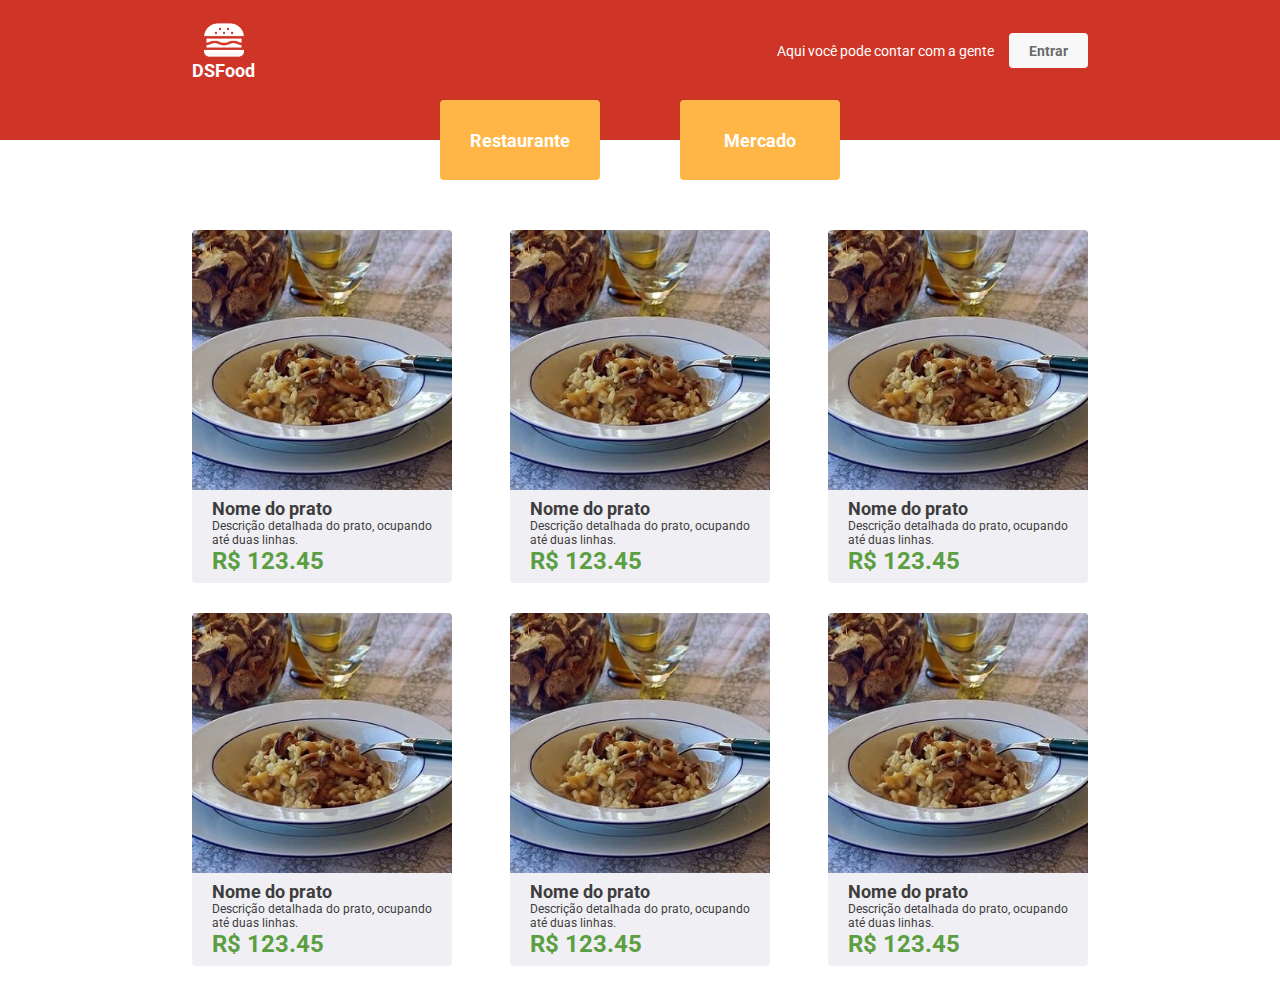
<file: cursos-nivelamento-java-script-html-css/curso-nivelamento-html-css-main/projeto-dsfood/index.html>
<!DOCTYPE html>
<html lang="pt-br">
  <head>
    <meta charset="UTF-8" />
    <meta http-equiv="X-UA-Compatible" content="IE=edge" />
    <meta name="viewport" content="width=device-width, initial-scale=1.0" />
    <title>DSFood</title>

    <link rel="preconnect" href="https://fonts.googleapis.com" />
    <link rel="preconnect" href="https://fonts.gstatic.com" crossorigin />
    <link
      href="https://fonts.googleapis.com/css2?family=Roboto:wght@300;400;700&display=swap"
      rel="stylesheet"
    />

    <link rel="stylesheet" href="css/styles.css" />
  </head>
  <body>
    <header class="nav-container">
      <nav class="nav-main">
        <div class="dsfood-logo">
          <img src="img/dsfood-logo.png" alt="DSFood Logo" />
          <h1>DSFood</h1>
        </div>
        <div class="dsfood-nav-right">
          <p>Aqui você pode contar com a gente</p>
          <button class="dsfood-btn-default">Entrar</button>
        </div>
      </nav>
    </header>
    <main>
      <div class="dsfood-category-container">
        <button class="dsfood-btn-category dsfood-btn-category-mr">Restaurante</button>
        <button class="dsfood-btn-category dsfood-btn-category-ml">Mercado</button>
      </div>
      <section class="dsfood-catalog-section">
        <div class="dsfood-catalog-container">
          <div class="dsfood-catalog-item">
            <img
              class="dsfood-catalog-item-image"
              src="img/prato.jpg"
              alt="Nome do prato"
            />
            <div class="dsfood-catalog-item-details-container">
              <p class="dsfood-catalog-item-title">Nome do prato</p>
              <p class="dsfood-catalog-item-description">Descrição detalhada do prato, ocupando até duas linhas.</p>
              <p class="dsfood-catalog-item-price">R$ 123.45</p>
            </div>
          </div>
          <div class="dsfood-catalog-item">
            <img
              class="dsfood-catalog-item-image"
              src="img/prato.jpg"
              alt="Nome do prato"
            />
            <div class="dsfood-catalog-item-details-container">
              <p class="dsfood-catalog-item-title">Nome do prato</p>
              <p class="dsfood-catalog-item-description">Descrição detalhada do prato, ocupando até duas linhas.</p>
              <p class="dsfood-catalog-item-price">R$ 123.45</p>
            </div>
          </div>
          <div class="dsfood-catalog-item">
            <img
              class="dsfood-catalog-item-image"
              src="img/prato.jpg"
              alt="Nome do prato"
            />
            <div class="dsfood-catalog-item-details-container">
              <p class="dsfood-catalog-item-title">Nome do prato</p>
              <p class="dsfood-catalog-item-description">Descrição detalhada do prato, ocupando até duas linhas.</p>
              <p class="dsfood-catalog-item-price">R$ 123.45</p>
            </div>
          </div>
          <div class="dsfood-catalog-item">
            <img
              class="dsfood-catalog-item-image"
              src="img/prato.jpg"
              alt="Nome do prato"
            />
            <div class="dsfood-catalog-item-details-container">
              <p class="dsfood-catalog-item-title">Nome do prato</p>
              <p class="dsfood-catalog-item-description">Descrição detalhada do prato, ocupando até duas linhas.</p>
              <p class="dsfood-catalog-item-price">R$ 123.45</p>
            </div>
          </div>
          <div class="dsfood-catalog-item">
            <img
              class="dsfood-catalog-item-image"
              src="img/prato.jpg"
              alt="Nome do prato"
            />
            <div class="dsfood-catalog-item-details-container">
              <p class="dsfood-catalog-item-title">Nome do prato</p>
              <p class="dsfood-catalog-item-description">Descrição detalhada do prato, ocupando até duas linhas.</p>
              <p class="dsfood-catalog-item-price">R$ 123.45</p>
            </div>
          </div>
          <div class="dsfood-catalog-item">
            <img
              class="dsfood-catalog-item-image"
              src="img/prato.jpg"
              alt="Nome do prato"
            />
            <div class="dsfood-catalog-item-details-container">
              <p class="dsfood-catalog-item-title">Nome do prato</p>
              <p class="dsfood-catalog-item-description">Descrição detalhada do prato, ocupando até duas linhas.</p>
              <p class="dsfood-catalog-item-price">R$ 123.45</p>
            </div>
          </div>
        </div>
      </section>
    </main>
  </body>
</html>
</file>
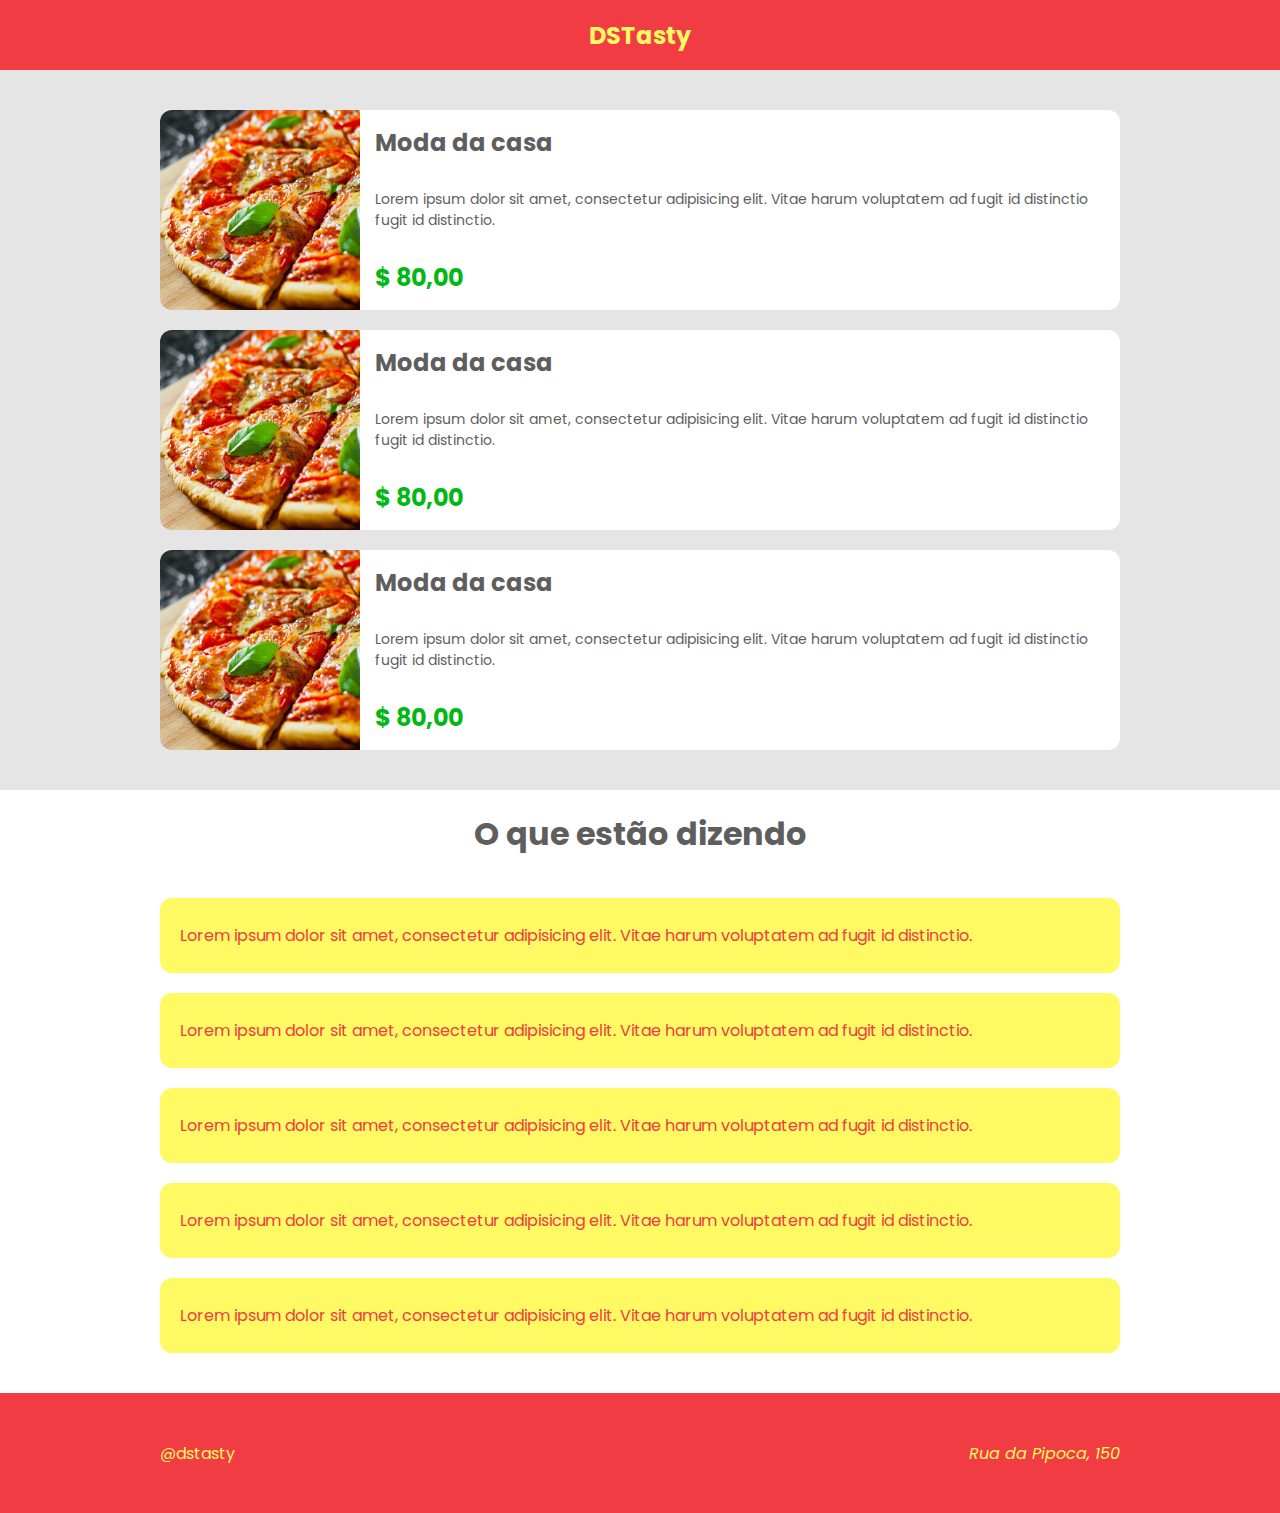
<file: cursos-nivelamento-java-script-html-css/curso-nivelamento-html-css-main/projeto-dstasty/index.html>
<!DOCTYPE html>
<html lang="pt-br">
  <head>
    <meta charset="UTF-8" />
    <meta http-equiv="X-UA-Compatible" content="IE=edge" />
    <meta name="viewport" content="width=device-width, initial-scale=1.0" />
    <title>DSTasty</title>

    <link rel="stylesheet" href="css/styles.css" />
  </head>
  <body>
    <header>
      <nav class="container">
        <h1>DSTasty</h1>
      </nav>
    </header>
    <main>
      <section id="pizzas">
        <div class="container">
          <div class="pizza-card">
            <img src="img/pizza.png" alt="Pizza" />
            <div class="pizza-card-description">
              <h3>Moda da casa</h3>
              <p>
                Lorem ipsum dolor sit amet, consectetur adipisicing elit. Vitae
                harum voluptatem ad fugit id distinctio fugit id distinctio.
              </p>
              <h4>$ 80,00</h4>
            </div>
          </div>
          <div class="pizza-card">
            <img src="img/pizza.png" alt="Pizza" />
            <div class="pizza-card-description">
              <h3>Moda da casa</h3>
              <p>
                Lorem ipsum dolor sit amet, consectetur adipisicing elit. Vitae
                harum voluptatem ad fugit id distinctio fugit id distinctio.
              </p>
              <h4>$ 80,00</h4>
            </div>
          </div>
          <div class="pizza-card">
            <img src="img/pizza.png" alt="Pizza" />
            <div class="pizza-card-description">
              <h3>Moda da casa</h3>
              <p>
                Lorem ipsum dolor sit amet, consectetur adipisicing elit. Vitae
                harum voluptatem ad fugit id distinctio fugit id distinctio.
              </p>
              <h4>$ 80,00</h4>
            </div>
          </div>
        </div>
      </section>
      <section id="comments">
        <div class="container">
          <h2>O que estão dizendo</h2>
          <div class="card-comment">
            <p>
              Lorem ipsum dolor sit amet, consectetur adipisicing elit. Vitae
              harum voluptatem ad fugit id distinctio.
            </p>
          </div>
          <div class="card-comment">
            <p>
              Lorem ipsum dolor sit amet, consectetur adipisicing elit. Vitae
              harum voluptatem ad fugit id distinctio.
            </p>
          </div>
          <div class="card-comment">
            <p>
              Lorem ipsum dolor sit amet, consectetur adipisicing elit. Vitae
              harum voluptatem ad fugit id distinctio.
            </p>
          </div>
          <div class="card-comment">
            <p>
              Lorem ipsum dolor sit amet, consectetur adipisicing elit. Vitae
              harum voluptatem ad fugit id distinctio.
            </p>
          </div>
          <div class="card-comment">
            <p>
              Lorem ipsum dolor sit amet, consectetur adipisicing elit. Vitae
              harum voluptatem ad fugit id distinctio.
            </p>
          </div>
        </div>
      </section>
    </main>
    <footer>
        <div class="container footer-content">
            <a href="#">@dstasty</a>
            <address>Rua da Pipoca, 150</address>
        </div>
    </footer>
  </body>
</html>
</file>
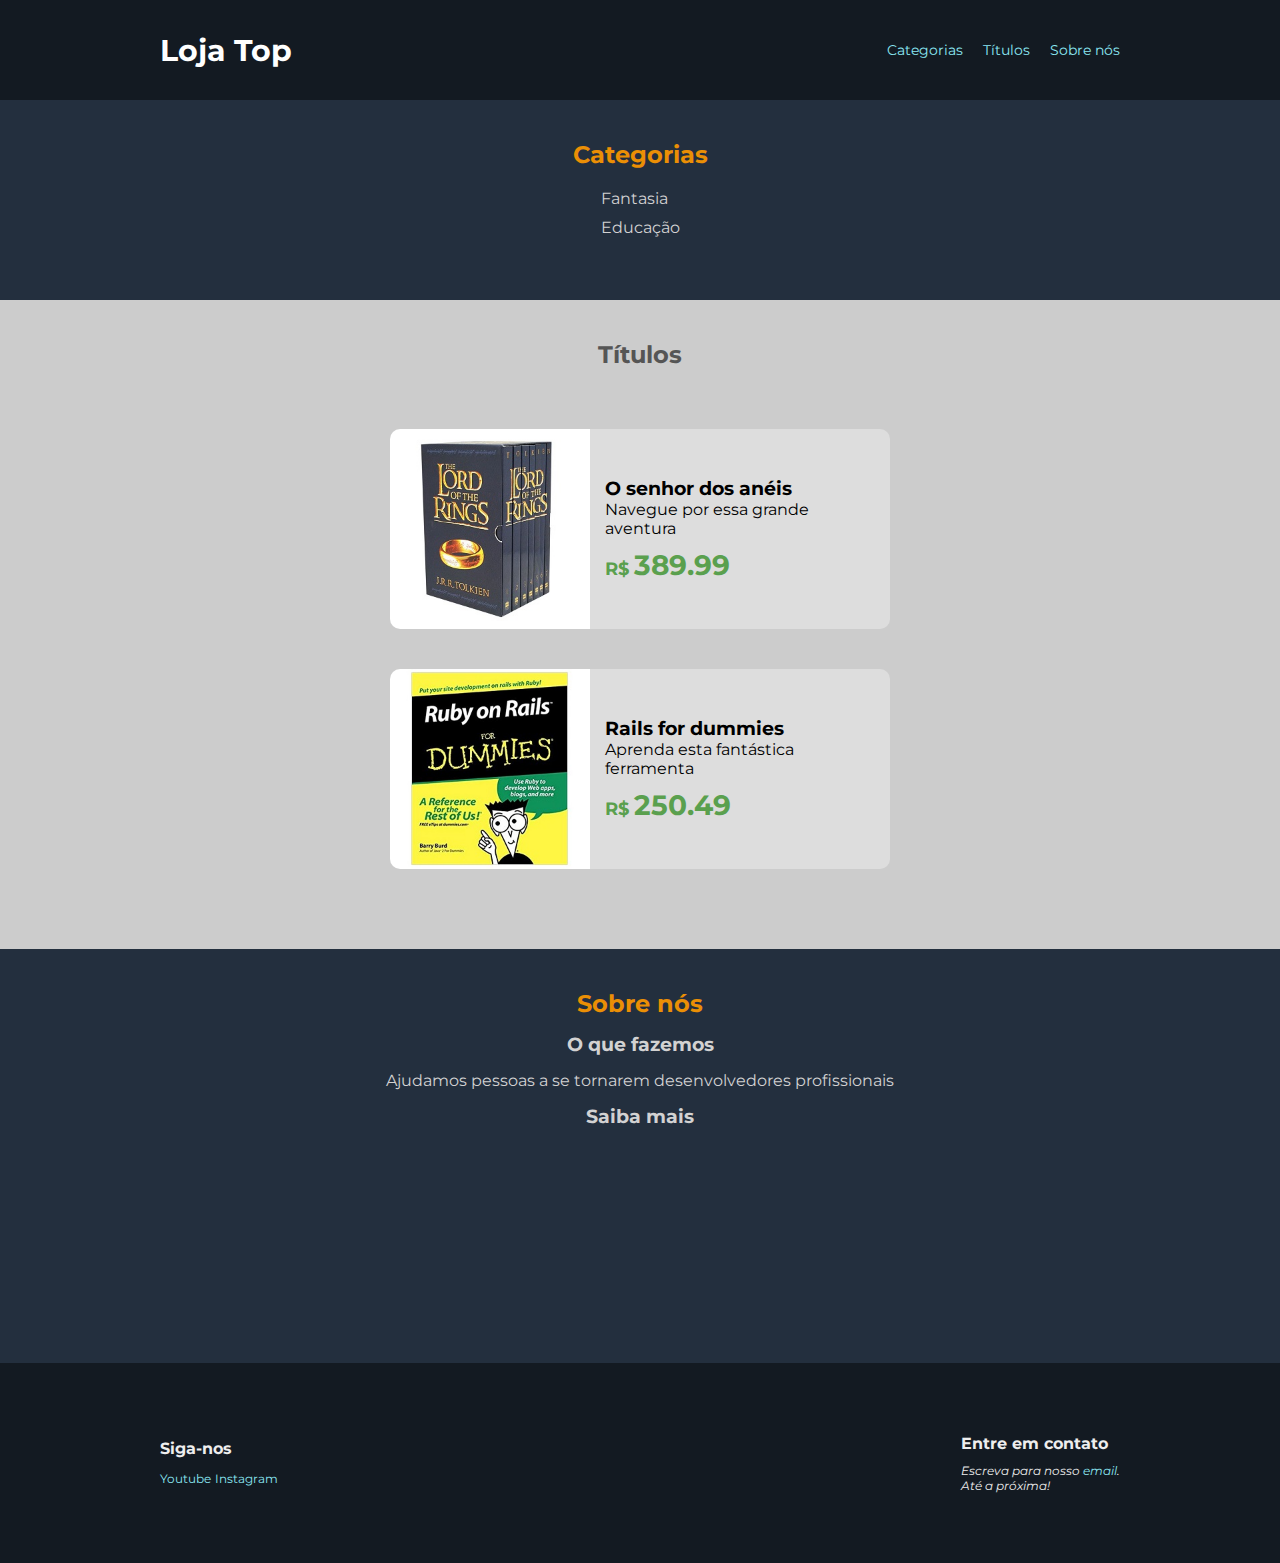
<file: cursos-nivelamento-java-script-html-css/curso-nivelamento-html-css-main/projeto-lojatop/index.html>
<!DOCTYPE html>
<html lang="pt-br">
  <head>
    <meta charset="UTF-8" />
    <meta http-equiv="X-UA-Compatible" content="IE=edge" />
    <meta name="viewport" content="width=device-width, initial-scale=1.0" />
    <title>Loja Top</title>

    <link rel="preconnect" href="https://fonts.googleapis.com" />
    <link rel="preconnect" href="https://fonts.gstatic.com" crossorigin />
    <link href="https://fonts.googleapis.com/css2?family=Montserrat:wght@400;700&display=swap" rel="stylesheet"/>

    <link rel="stylesheet" href="css/styles.css" />
    
  </head>
  <body>
    <header>
      <nav class="nav-main">
        <h1 class="nav-brand">Loja Top</h1>
        <ul class="menu-items">
          <li><a href="#categories">Categorias</a></li>
          <li><a href="#titles">Títulos</a></li>
          <li><a href="#about">Sobre nós</a></li>
        </ul>
      </nav>
    </header>
    <main>
      <section id="categories" class="section-categories">
        <h2>Categorias</h2>
        <ul class="categories-list">
          <li>Fantasia</li>
          <li>Educação</li>
        </ul>
      </section>
      <section id="titles" class="section-titles">
        <h2>Títulos</h2>
        <div class="title-card",name="title-card", id="title-card">
          <img class="title-card-img" src="img/book1.jpg" alt="O senhor dos anéis" />
          <div class="title-card-description">
            <h3>O senhor dos anéis</h3>
            <p>Navegue por essa grande aventura</p>
            <p class="title-price"><span>R$ </span>389.99</p>
          </div>
        </div>
        <div class="title-card">
          <img class="title-card-img" src="img/book2.jpg" alt="Rails for dummies" />
          <div class="title-card-description">
            <h3>Rails for dummies</h3>
            <p>Aprenda esta fantástica ferramenta</p>
            <p class="title-price", id="title-price"><span>R$ </span>250.49</p>
          </div>
        </div>
      </section>
      <section id="about" class="section-about">
        <h2>Sobre nós</h2>
        <h3>O que fazemos</h3>
        <p>Ajudamos pessoas a se tornarem desenvolvedores profissionais</p>
        <h3>Saiba mais</h3>
        <iframe
          width="320"
          height="180"
          src="https://www.youtube.com/embed/6PBJUxIiRBI"
          frameborder="0"
          allowfullscreen
          >Lalala</iframe
        >
      </section>
    </main>
    <footer>
      <div class="footer-content">
        <div>
          <h2>Siga-nos</h2>
          <a href="https://www.youtube.com/devsuperior">Youtube</a>
          <a href="https://www.instagram.com/devsuperior.ig">Instagram</a>
        </div>
        <div>
          <h2>Entre em contato</h2>
          <address>
            Escreva para nosso <a href="mailto:contato@devsuperior.com">email</a>.<br>
            Até a próxima!
          </address>
        </div>
      </div>
    </footer>
  </body>
</html>
</file>
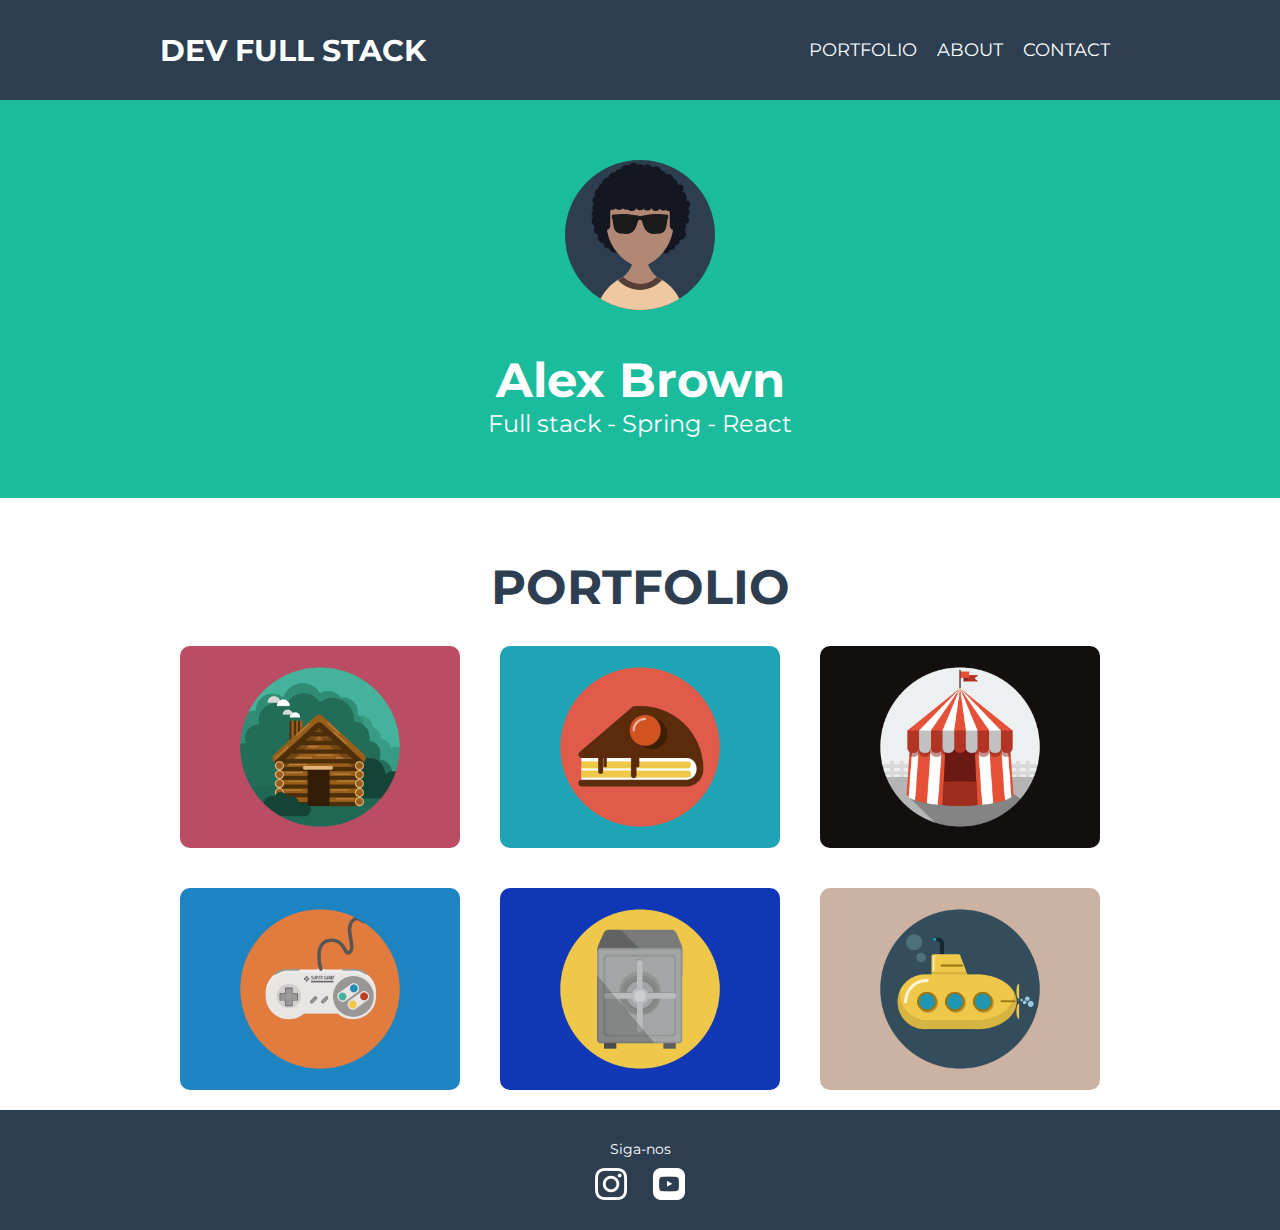
<file: cursos-nivelamento-java-script-html-css/curso-nivelamento-html-css-main/projeto-profile/index.html>
<!DOCTYPE html>
<html lang="pt-br">

  <head>
    <meta charset="UTF-8" />
    <meta http-equiv="X-UA-Compatible" content="IE=edge" />
    <meta name="viewport" content="width=device-width, initial-scale=1.0" />
    <title>Meu Perfil</title>
    <link rel="preconnect" href="https://fonts.googleapis.com" />
    <link rel="preconnect" href="https://fonts.gstatic.com" crossorigin />
    <link href="https://fonts.googleapis.com/css2?family=Montserrat:wght@400;700&display=swap" rel="stylesheet"/>
    <link rel="stylesheet" href="css/styles.css" />   
  </head>

  <body>

    <header class="nav-container">
      <nav class="container nav-main">
        <a class="nav-brand" href="">Dev Full Stack</a>
        <ul class="menu-items">
          <li><a href="#portfolio">Portfolio</a></li>
          <li><a href="#">About</a></li>
          <li><a href="https://github.com/devsuperior" target="_blank">Contact</a></li>
        </ul>
      </nav>
    </header>

    <main>

      <section class="profile-container">
        <div class="profile-avatar">
          <img src="img/profile.svg" alt="Meu perfil" />
        </div>
        <h1 class="profile-title">Alex Brown</h1>
        <p class="profile-description">Full stack - Spring - React</p>
      </section>

      <section id="portfolio" class="container">
        <h2 class="portfolio-title">Portfolio</h2>
        <div class="portfolio-container">
          <img class="portfolio-item" src="img/portfolio1.png" alt="Portfolio 1" />
          <img class="portfolio-item" src="img/portfolio2.png" alt="Portfolio 2" />
          <img class="portfolio-item" src="img/portfolio3.png" alt="Portfolio 3" />
          <img class="portfolio-item" src="img/portfolio4.png" alt="Portfolio 4" />
          <img class="portfolio-item" src="img/portfolio5.png" alt="Portfolio 5" />
          <img class="portfolio-item" src="img/portfolio6.png" alt="Portfolio 6" />
        </div>
      </section>

    </main>

    <footer>
      <div class="footer-title">Siga-nos</div>
      <div class="social-container">
        <a href="https://instagram.com/devsuperior.ig"><img src="img/instagram.png" alt="Instagram"></a>
        <a href="https://youtube.com/devsuperior"><img src="img/youtube.png" alt="Youtube"/></a>
      </div>
    </footer>

  </body>
</html>
</file>
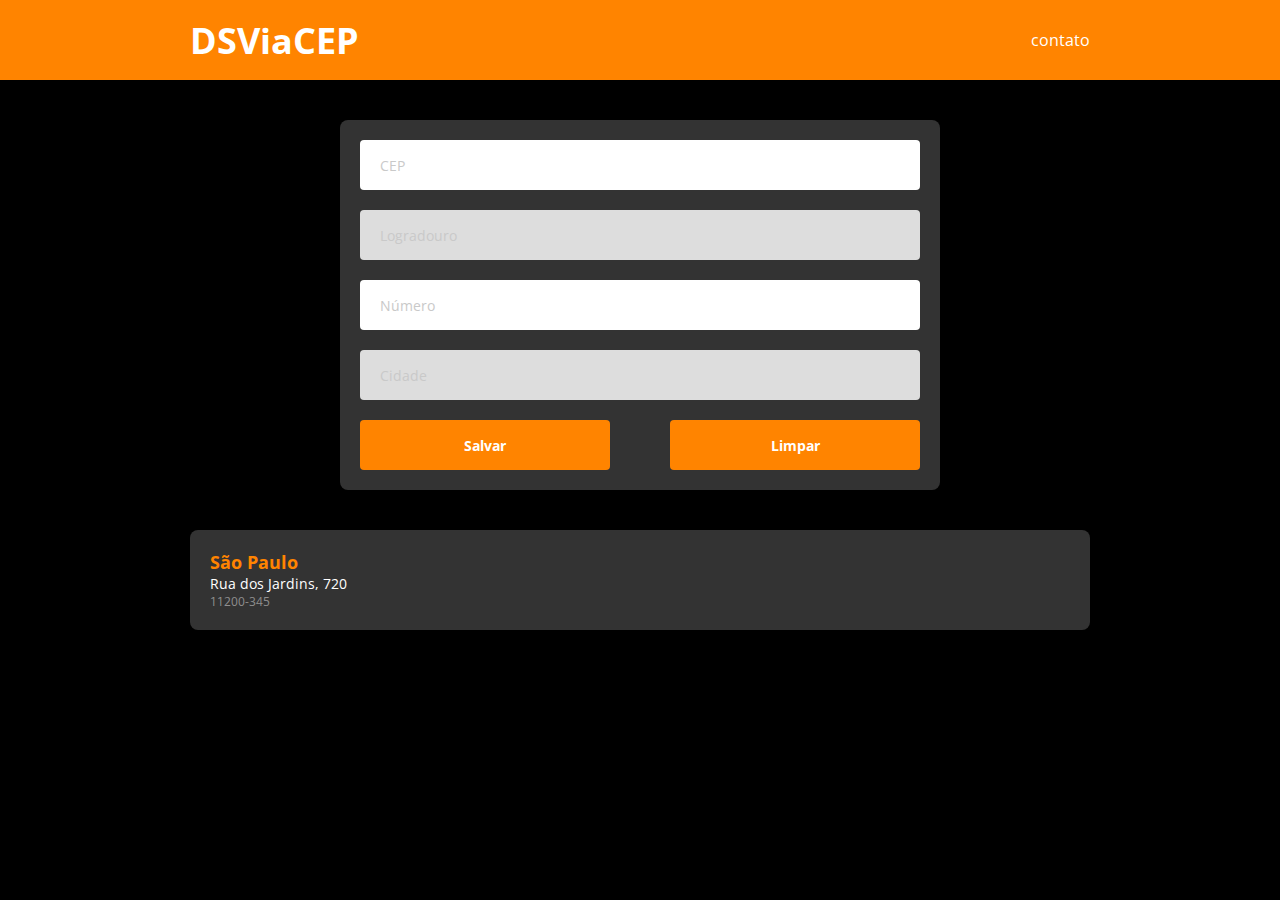
<file: cursos-nivelamento-java-script-html-css/curso-nivelamento-javascript-main/projeto-dsviacep/index.html>
<!DOCTYPE html>
<html lang="pt-br">
  <head>
    <meta charset="UTF-8" />
    <meta http-equiv="X-UA-Compatible" content="IE=edge" />
    <meta name="viewport" content="width=device-width, initial-scale=1.0" />
    <title>DSViaCEP</title>
    <link rel="preconnect" href="https://fonts.googleapis.com" />
    <link rel="preconnect" href="https://fonts.gstatic.com" crossorigin />
    <link href="https://fonts.googleapis.com/css2?family=Open+Sans:wght@400;700&family=Roboto:wght@300;400;700&display=swap" rel="stylesheet"/>
    <link rel="stylesheet" href="css/styles.css" /> 
  </head>
  <body>
    <header class="nav-container">
      <nav class="nav-main">
        <h1>DSViaCEP</h1>
        <div class="contact-link">contato</div>
      </nav>
    </header>
    <main>
      <section id="form-section" class="form-container">
        <div class="card-form">
          <form name="newAddress">
            <div class="form-control">
              <label for="cep">CEP:</label>
              <input name="cep" id="cep" class="form-input" type="text" placeholder="CEP"/>
              <div class="error-message" data-error="cep"></div>
            </div>
            <div class="form-control">
              <label for="street">Logradouro:</label>
              <input name="street" id="street" class="form-input" type="text" placeholder="Logradouro" disabled/>
            </div>
            <div class="form-control">
              <label for="number">Número:</label>
              <input name="number" id="number" class="form-input" type="text" placeholder="Número"/>
              <div class="error-message" data-error="number"></div>
            </div>
            <div class="form-control">
              <label for="city">Cidade:</label>
              <input name="city" id="city" class="form-input" type="text" placeholder="Cidade" disabled/>
            </div>
            <div class="btn-container">
              <button name="btnSave" class="btn btn-left" type="submit">Salvar</button>
              <button name="btnClear" class="btn btn-right">Limpar</button>
            </div>
          </form>
        </div>
      </section>
      <section id="list-section" class="list-container">
        <div class="card-list-item">
          <h3>São Paulo</h3>
          <p class="address-line">Rua dos Jardins, 720</p>
          <p class="address-cep">11200-345</p>
        </div>
      </section>
    </main>
    <section id="modal-contact" class="modal-container">
      <div class="modal-box">
        <div class="modal-content">
          <p>@devsuperior.ig</p>
        </div>
        <button id="modal-contact-close" class="btn">Fechar</button>
      </div>
    </section>
    <script type="module" src="js/dsviacep.js"></script>
  </body>
</html>
</file>
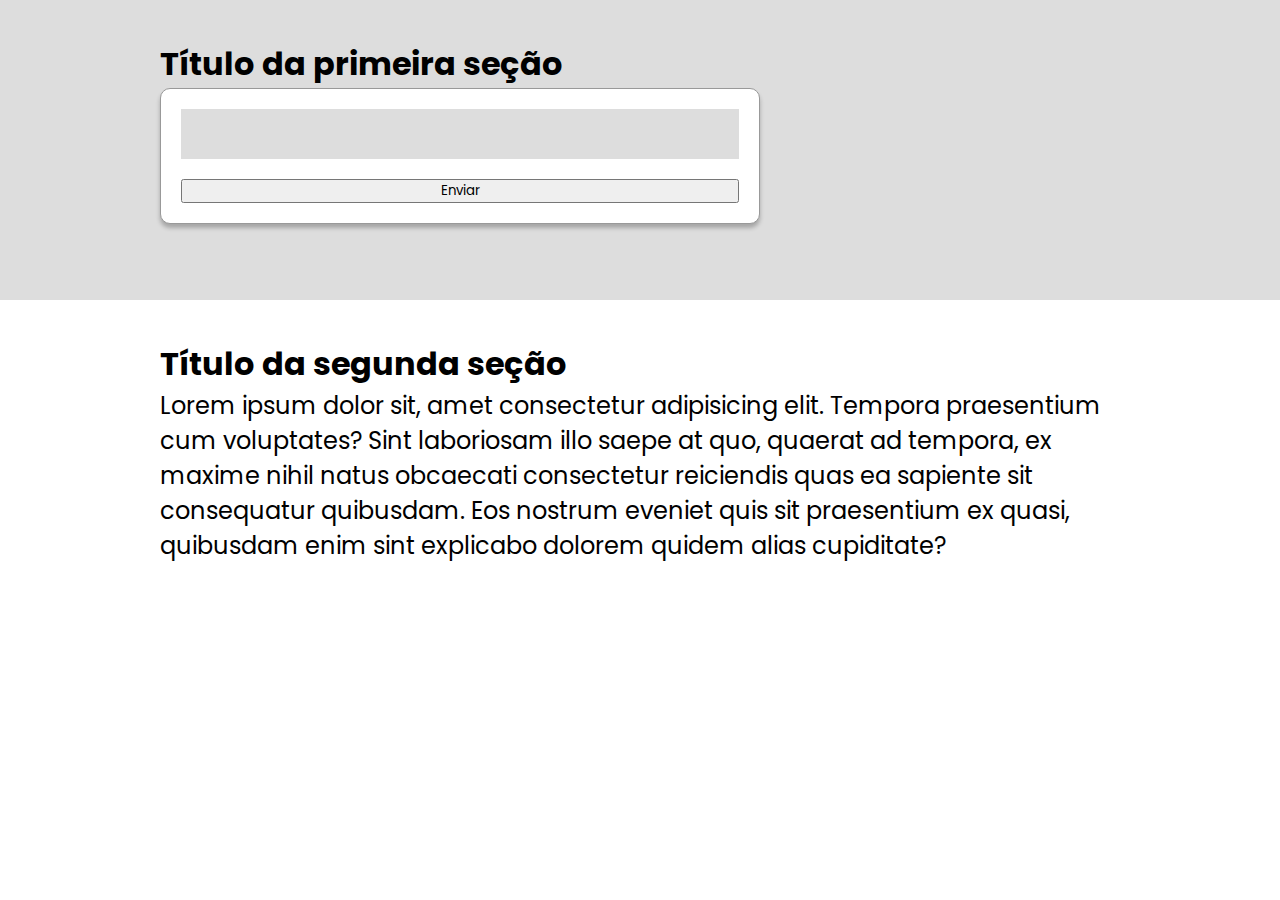
<file: cursos-nivelamento-java-script-html-css/curso-nivelamento-html-css-main/aulas/aula-borda-sombra/index.html>
<!DOCTYPE html>
<html lang="pt-br">
  <head>
    <meta charset="UTF-8" />
    <meta http-equiv="X-UA-Compatible" content="IE=edge" />
    <meta name="viewport" content="width=device-width, initial-scale=1.0" />
    <title>Document</title>

    <link rel="stylesheet" href="css/styles.css" />
  </head>
  <body>
    <main>
      <section class="generic-section bg-gray">
        <div class="container">
          <h2>Título da primeira seção</h2>
          <div class="form-card">
            <form action="#">
              <input type="text" />
              <button type="submit">Enviar</button>
            </form>
          </div>
        </div>
      </section>
      <section class="generic-section">
        <div class="container">
          <h2>Título da segunda seção</h2>
          <p>
            Lorem ipsum dolor sit, amet consectetur adipisicing elit. Tempora
            praesentium cum voluptates? Sint laboriosam illo saepe at quo,
            quaerat ad tempora, ex maxime nihil natus obcaecati consectetur
            reiciendis quas ea sapiente sit consequatur quibusdam. Eos nostrum
            eveniet quis sit praesentium ex quasi, quibusdam enim sint explicabo
            dolorem quidem alias cupiditate?
          </p>
        </div>
      </section>
    </main>
  </body>
</html>
</file>
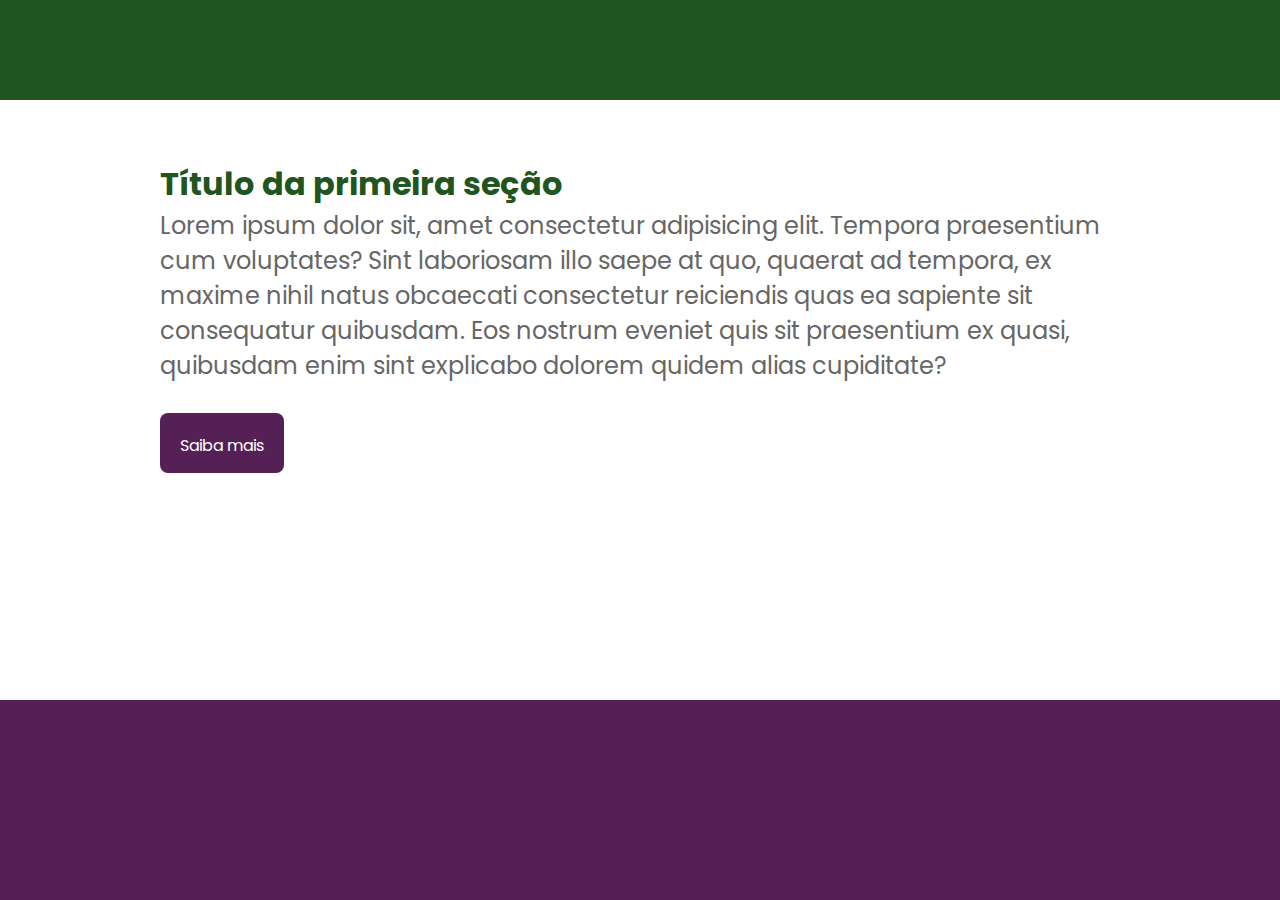
<file: cursos-nivelamento-java-script-html-css/curso-nivelamento-html-css-main/aulas/aula-calc-vh-vw/index.html>
<!DOCTYPE html>
<html lang="pt-br">
  <head>
    <meta charset="UTF-8" />
    <meta http-equiv="X-UA-Compatible" content="IE=edge" />
    <meta name="viewport" content="width=device-width, initial-scale=1.0" />
    <title>Document</title>

    <link rel="stylesheet" href="css/styles.css" />
  </head>
  <body>
    <header>
      <nav></nav>
    </header>
    <main>
      <section class="generic-section">
        <div class="container">
          <h2>Título da primeira seção</h2>
          <p>
            Lorem ipsum dolor sit, amet consectetur adipisicing elit. Tempora
            praesentium cum voluptates? Sint laboriosam illo saepe at quo,
            quaerat ad tempora, ex maxime nihil natus obcaecati consectetur
            reiciendis quas ea sapiente sit consequatur quibusdam. Eos nostrum
            eveniet quis sit praesentium ex quasi, quibusdam enim sint explicabo
            dolorem quidem alias cupiditate?
          </p>
          <div class="buttons-container">
            <a class="link-button" href="#">Saiba mais</a>
          </div>
        </div>
      </section>
    </main>
    <footer></footer>
  </body>
</html>
</file>
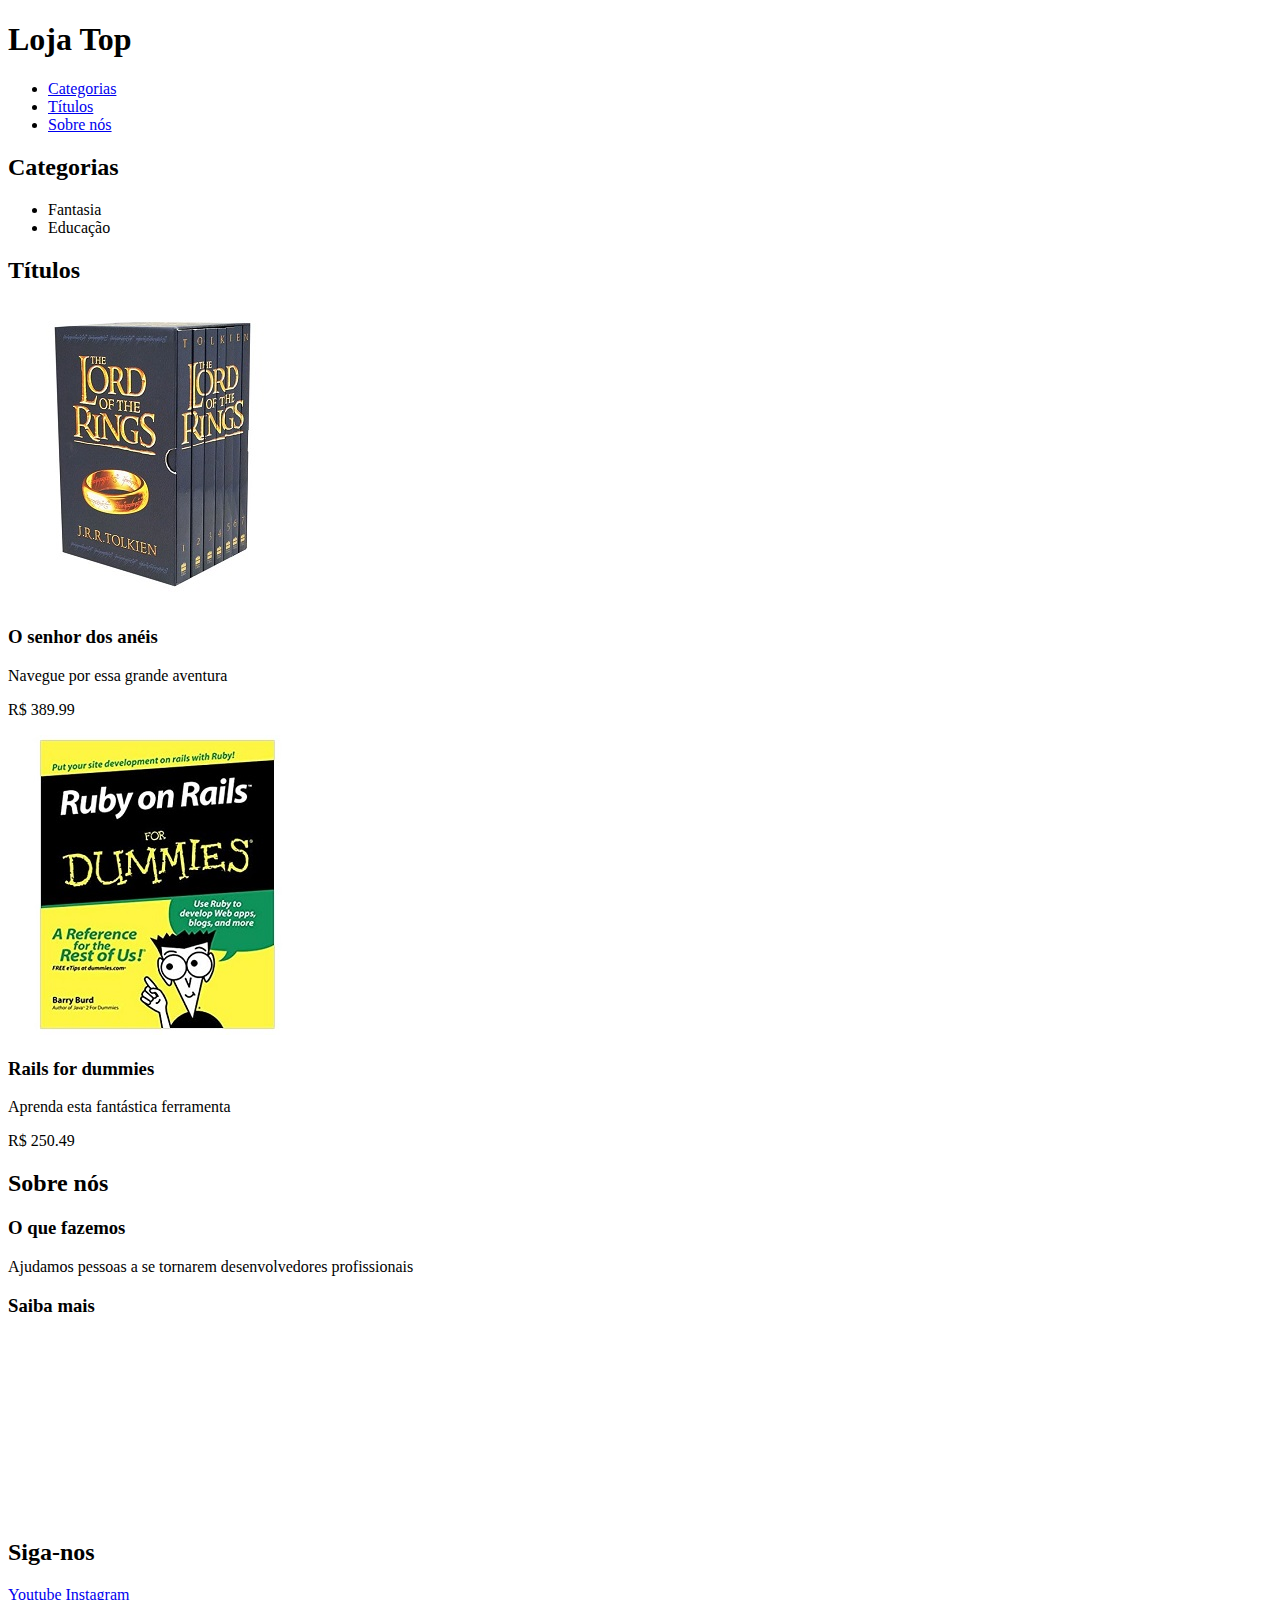
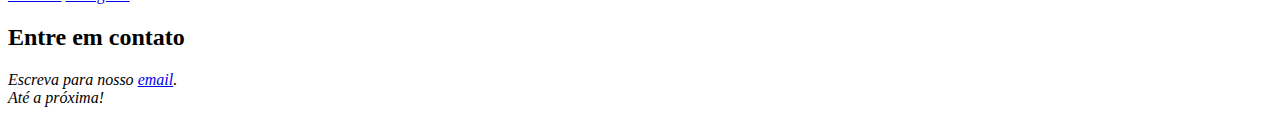
<file: cursos-nivelamento-java-script-html-css/curso-nivelamento-html-css-main/aulas/aula-div-span/index.html>
<!DOCTYPE html>
<html lang="pt-br">
  <head>
    <meta charset="UTF-8" />
    <meta http-equiv="X-UA-Compatible" content="IE=edge" />
    <meta name="viewport" content="width=device-width, initial-scale=1.0" />
    <title>Loja Top</title>
  </head>
  <body>
    <header>
      <nav>
        <h1>Loja Top</h1>
        <ul>
          <li><a href="#categories">Categorias</a></li>
          <li><a href="#titles">Títulos</a></li>
          <li><a href="#about">Sobre nós</a></li>
        </ul>
      </nav>
    </header>
    <main>
      <section id="categories">
        <h2>Categorias</h2>
        <ul>
          <li>Fantasia</li>
          <li>Educação</li>
        </ul>
      </section>
      <section id="titles">
        <h2>Títulos</h2>
        <div>
          <img src="img/book1.jpg" alt="O senhor dos anéis" />
          <div>
            <h3>O senhor dos anéis</h3>
            <p>Navegue por essa grande aventura</p>
            <p><span>R$ </span>389.99</p>
          </div>
        </div>
        <div>
          <img src="img/book2.jpg" alt="Rails for dummies" />
          <div>
            <h3>Rails for dummies</h3>
            <p>Aprenda esta fantástica ferramenta</p>
            <p><span>R$ </span>250.49</p>
          </div>
        </div>
      </section>
      <section id="about">
        <h2>Sobre nós</h2>
        <h3>O que fazemos</h3>
        <p>Ajudamos pessoas a se tornarem desenvolvedores profissionais</p>
        <h3>Saiba mais</h3>
        <iframe
          width="320"
          height="180"
          src="https://www.youtube.com/embed/6PBJUxIiRBI"
          frameborder="0"
          allowfullscreen
          >Lalala</iframe
        >
      </section>
    </main>
    <footer>
      <div>
        <div>
          <h2>Siga-nos</h2>
          <a href="https://www.youtube.com/devsuperior">Youtube</a>
          <a href="https://www.instagram.com/devsuperior.ig">Instagram</a>
        </div>
        <div>
          <h2>Entre em contato</h2>
          <address>
            Escreva para nosso <a href="mailto:contato@devsuperior.com">email</a>.<br>
            Até a próxima!
          </address>
        </div>
      </div>
    </footer>
  </body>
</html>
</file>
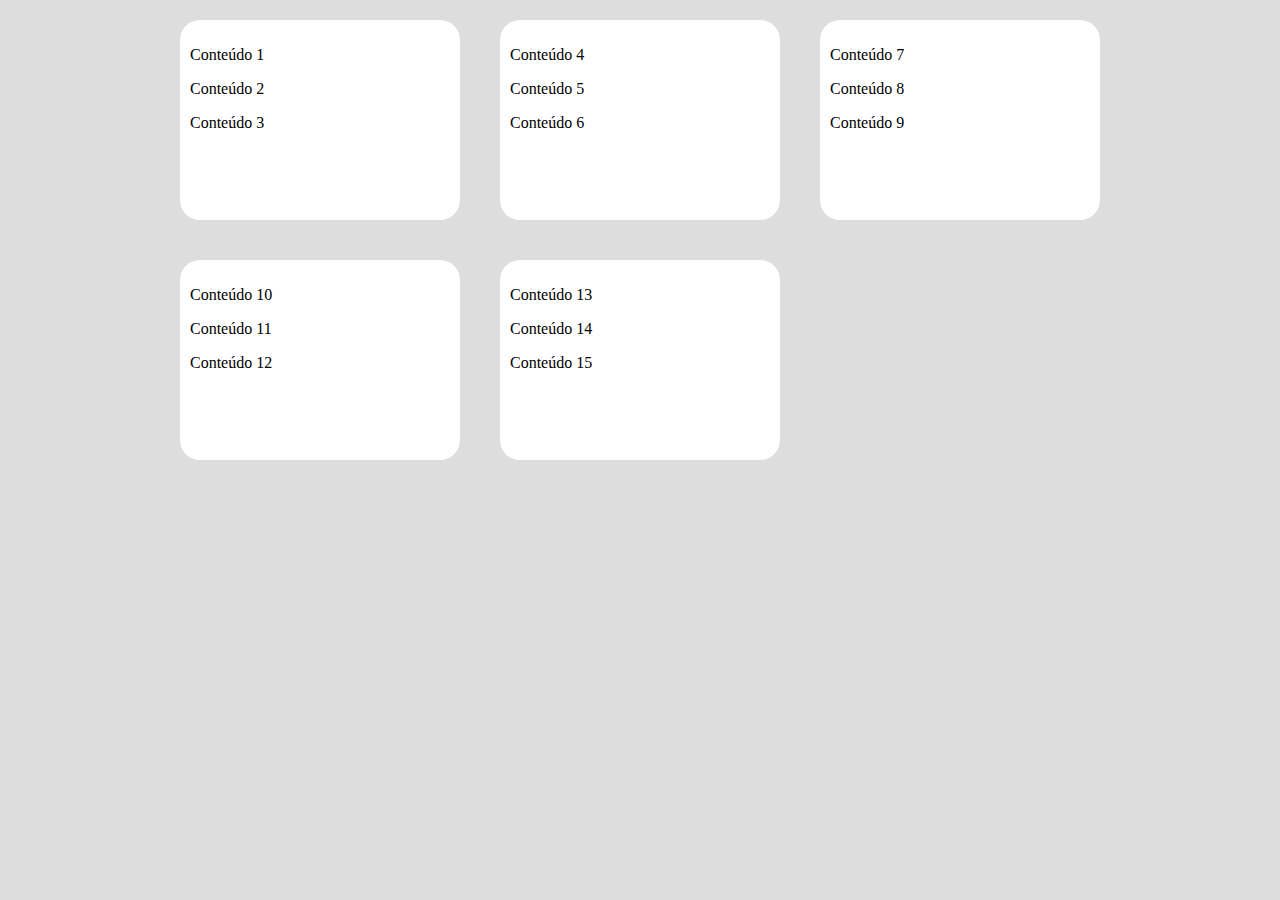
<file: cursos-nivelamento-java-script-html-css/curso-nivelamento-html-css-main/aulas/aula-flexbox/index.html>
<!DOCTYPE html>
<html lang="en">
<head>
    <meta charset="UTF-8">
    <meta http-equiv="X-UA-Compatible" content="IE=edge">
    <meta name="viewport" content="width=device-width, initial-scale=1.0">
    <link rel="stylesheet" href="css/styles.css">
    <title>Estudo display</title>
</head>
<body>
    <div class="container-dos-blocos">
        <div class="bloco">
            <p>Conteúdo 1</p>
            <p>Conteúdo 2</p>
            <p>Conteúdo 3</p>
        </div>
        <div class="bloco">
            <p>Conteúdo 4</p>
            <p>Conteúdo 5</p>
            <p>Conteúdo 6</p>
        </div>
        <div class="bloco">
            <p>Conteúdo 7</p>
            <p>Conteúdo 8</p>
            <p>Conteúdo 9</p>
        </div>
        <div class="bloco">
            <p>Conteúdo 10</p>
            <p>Conteúdo 11</p>
            <p>Conteúdo 12</p>
        </div>
        <div class="bloco">
            <p>Conteúdo 13</p>
            <p>Conteúdo 14</p>
            <p>Conteúdo 15</p>
        </div>
    </div>
</body>
</html>
</file>
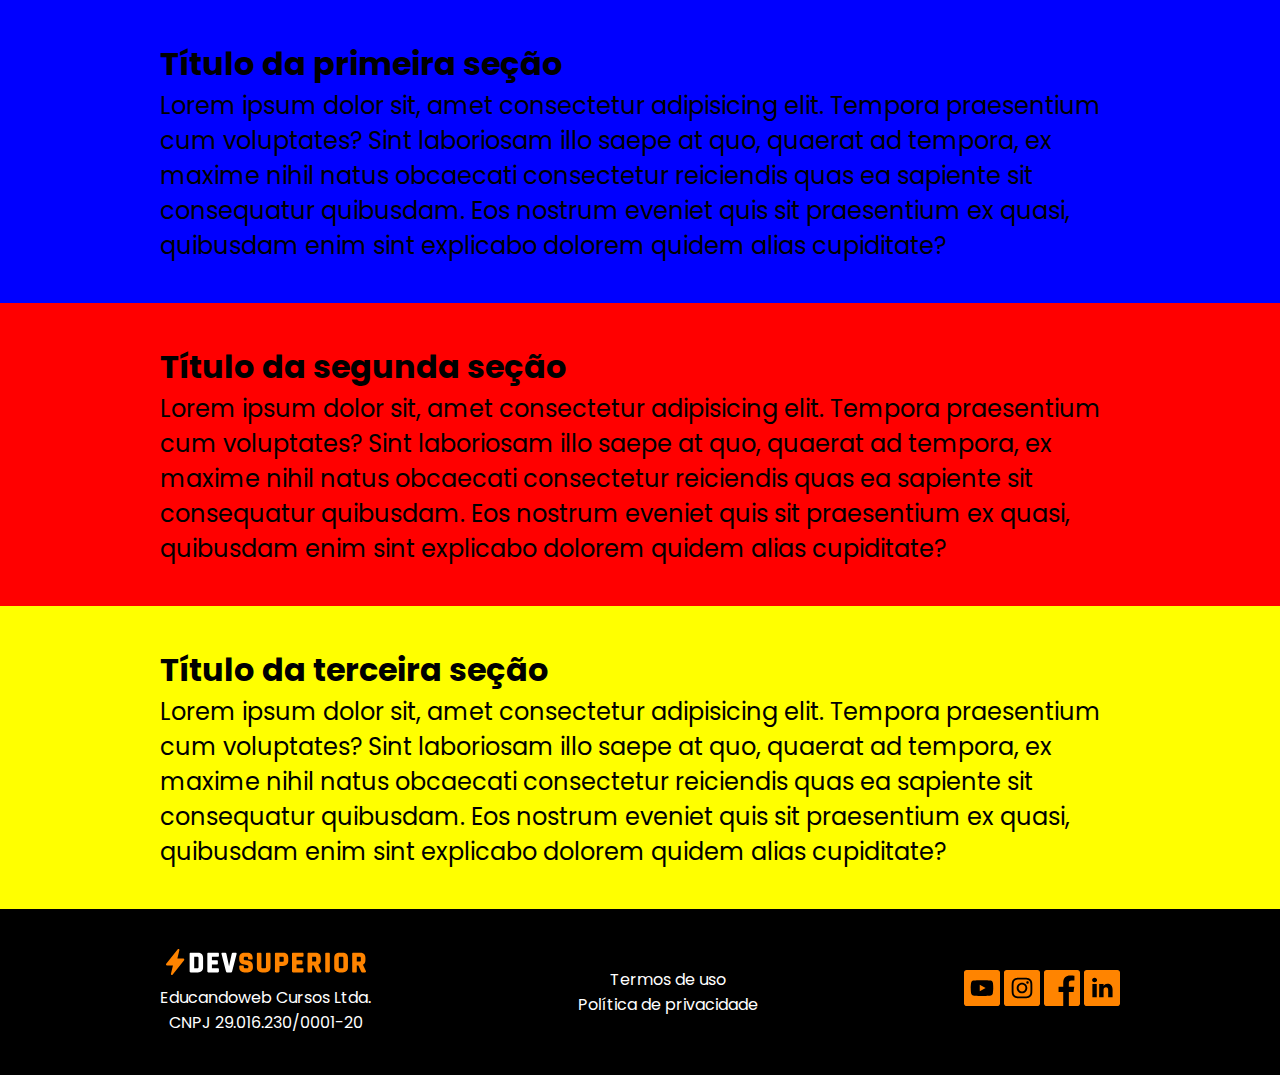
<file: cursos-nivelamento-java-script-html-css/curso-nivelamento-html-css-main/aulas/aula-footer-flexbox/index.html>
<!DOCTYPE html>
<html lang="pt-br">
  <head>
    <meta charset="UTF-8" />
    <meta http-equiv="X-UA-Compatible" content="IE=edge" />
    <meta name="viewport" content="width=device-width, initial-scale=1.0" />
    <title>Document</title>

    <link rel="stylesheet" href="css/styles.css" />
  </head>
  <body>
    <main>
      <section class="generic-section bg-blue">
        <div class="container">
          <h2>Título da primeira seção</h2>
          <p>
            Lorem ipsum dolor sit, amet consectetur adipisicing elit. Tempora
            praesentium cum voluptates? Sint laboriosam illo saepe at quo,
            quaerat ad tempora, ex maxime nihil natus obcaecati consectetur
            reiciendis quas ea sapiente sit consequatur quibusdam. Eos nostrum
            eveniet quis sit praesentium ex quasi, quibusdam enim sint explicabo
            dolorem quidem alias cupiditate?
          </p>
        </div>
      </section>
      <section class="generic-section bg-red">
        <div class="container">
          <h2>Título da segunda seção</h2>
          <p>
            Lorem ipsum dolor sit, amet consectetur adipisicing elit. Tempora
            praesentium cum voluptates? Sint laboriosam illo saepe at quo,
            quaerat ad tempora, ex maxime nihil natus obcaecati consectetur
            reiciendis quas ea sapiente sit consequatur quibusdam. Eos nostrum
            eveniet quis sit praesentium ex quasi, quibusdam enim sint explicabo
            dolorem quidem alias cupiditate?
          </p>
        </div>
      </section>
      <section class="generic-section bg-yellow">
        <div class="container">
          <h2>Título da terceira seção</h2>
          <p>
            Lorem ipsum dolor sit, amet consectetur adipisicing elit. Tempora
            praesentium cum voluptates? Sint laboriosam illo saepe at quo,
            quaerat ad tempora, ex maxime nihil natus obcaecati consectetur
            reiciendis quas ea sapiente sit consequatur quibusdam. Eos nostrum
            eveniet quis sit praesentium ex quasi, quibusdam enim sint explicabo
            dolorem quidem alias cupiditate?
          </p>
        </div>
      </section>
    </main>
    <footer>
      <div class="container footer-content">
        <div class="footer-company-container">
          <img src="img/logo-devsuperior.svg" alt="Logo Devsuperior" />
          <p>Educandoweb Cursos Ltda.</p>
          <p>CNPJ 29.016.230/0001-20</p>
        </div>
        <div class="footer-links-container">
          <a href="termos.html">Termos de uso</a>
          <a href="privacidade.html">Política de privacidade</a>
        </div>
        <div>
          <a href="#"><img src="img/youtube.svg" alt="Youtube" /></a>
          <a href="#"><img src="img/instagram.svg" alt="Instagram" /></a>
          <a href="#"><img src="img/facebook.svg" alt="Facebook" /></a>
          <a href="#"><img src="img/linkedin.svg" alt="Linkedin" /></a>
        </div>
      </div>
    </footer>
  </body>
</html>
</file>
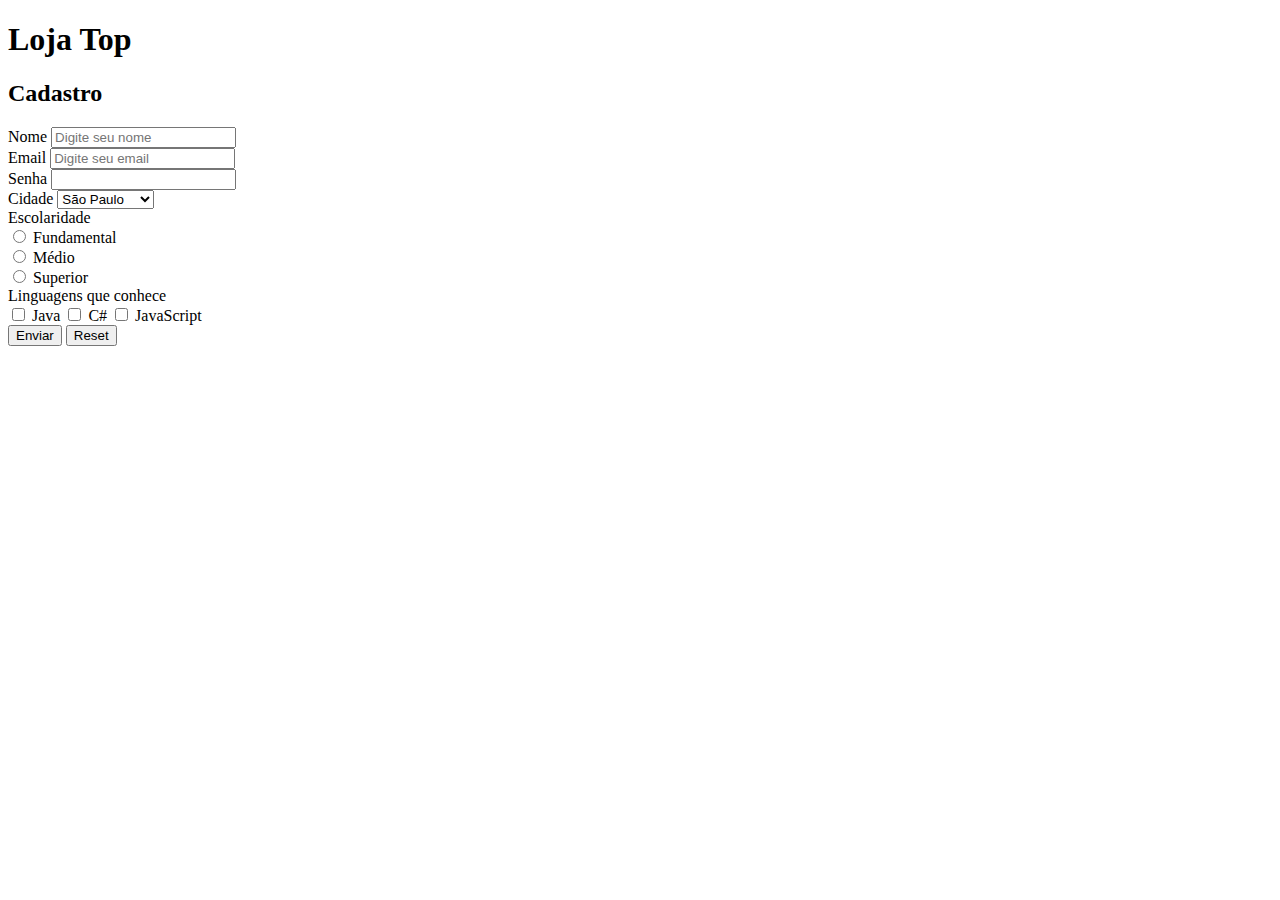
<file: cursos-nivelamento-java-script-html-css/curso-nivelamento-html-css-main/aulas/aula-formularios/index.html>
<!DOCTYPE html>
<html lang="pt-br">
  <head>
    <meta charset="UTF-8" />
    <meta http-equiv="X-UA-Compatible" content="IE=edge" />
    <meta name="viewport" content="width=device-width, initial-scale=1.0" />
    <title>Loja Top</title>
  </head>
  <body>
    <header>
      <nav>
        <h1>Loja Top</h1>
      </nav>
    </header>
    <main>
      <section id="signup">
        <h2>Cadastro</h2>
        <form action="obrigado.html">
          
          <div>
            <label for="ctrl-name">Nome</label>
            <input id="ctrl-name" type="text" name="name" placeholder="Digite seu nome">
          </div>

          <div>
            <label for="ctrl-email">Email</label>
            <input id="ctrl-email" type="email" name="email" placeholder="Digite seu email">
          </div>

          <div>
            <label for="ctrl-password">Senha</label>
            <input id="ctrl-password" type="password" name="password">
          </div>

          <div>
            <label for="ctrl-city">Cidade</label>
            <select name="area" id="ctrl-city">
              <option value="1">São Paulo</option>
              <option value="2">Recife</option>
              <option value="3">Porto Alegre</option>
            </select>
          </div>

          <div>
            <label for="ctrl-level">Escolaridade</label>
            <div id="ctrl-level">
              <input type="radio" id="ctrl-level-1" name="level">
              <label for="ctrl-level-1">Fundamental</label><br>
              <input type="radio" id="ctrl-level-2" name="level">
              <label for="ctrl-level-2">Médio</label><br>
              <input type="radio" id="ctrl-level-2" name="level">
              <label for="ctrl-level-3">Superior</label>
            </div>
          </div>

          <div>
            <label for="ctrl-languages">Linguagens que conhece</label>
            <div id="ctrl-languages">
              <input type="checkbox" id="ctrl-languages-java" name="language1">
              <label for="ctrl-languages-java">Java</label>
              <input type="checkbox" id="ctrl-languages-csharp" name="language2">
              <label for="ctrl-languages-csharp">C#</label>
              <input type="checkbox" id="ctrl-languages-javascript" name="language3">
              <label for="ctrl-languages-javascript">JavaScript</label>
            </div>
          </div>

          <input type="submit" value="Enviar">
          <input type="reset">
        </form>
      </section>
    </main>
  </body>
</html>
</file>
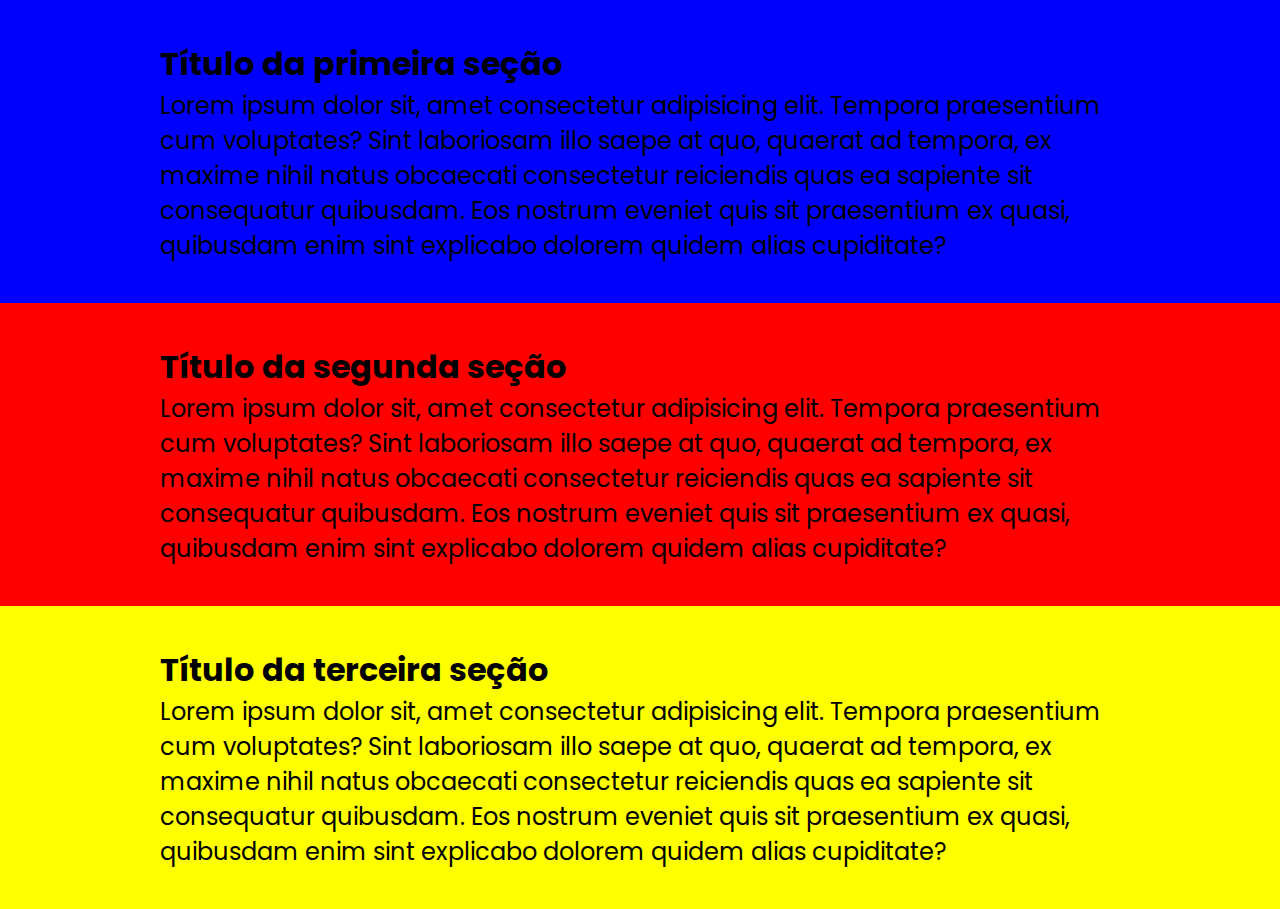
<file: cursos-nivelamento-java-script-html-css/curso-nivelamento-html-css-main/aulas/aula-google-fonts/index.html>
<!DOCTYPE html>
<html lang="pt-br">
  <head>
    <meta charset="UTF-8" />
    <meta http-equiv="X-UA-Compatible" content="IE=edge" />
    <meta name="viewport" content="width=device-width, initial-scale=1.0" />
    <title>Document</title>

    <link rel="stylesheet" href="css/styles.css" />
  </head>
  <body>
    <main>
      <section class="generic-section bg-blue">
        <div class="container">
          <h2>Título da primeira seção</h2>
          <p>
            Lorem ipsum dolor sit, amet consectetur adipisicing elit. Tempora
            praesentium cum voluptates? Sint laboriosam illo saepe at quo,
            quaerat ad tempora, ex maxime nihil natus obcaecati consectetur
            reiciendis quas ea sapiente sit consequatur quibusdam. Eos nostrum
            eveniet quis sit praesentium ex quasi, quibusdam enim sint explicabo
            dolorem quidem alias cupiditate?
          </p>
        </div>
      </section>
      <section class="generic-section bg-red">
        <div class="container">
          <h2>Título da segunda seção</h2>
          <p>
            Lorem ipsum dolor sit, amet consectetur adipisicing elit. Tempora
            praesentium cum voluptates? Sint laboriosam illo saepe at quo,
            quaerat ad tempora, ex maxime nihil natus obcaecati consectetur
            reiciendis quas ea sapiente sit consequatur quibusdam. Eos nostrum
            eveniet quis sit praesentium ex quasi, quibusdam enim sint explicabo
            dolorem quidem alias cupiditate?
          </p>
        </div>
      </section>
      <section class="generic-section bg-yellow">
        <div class="container">
          <h2>Título da terceira seção</h2>
          <p>
            Lorem ipsum dolor sit, amet consectetur adipisicing elit. Tempora
            praesentium cum voluptates? Sint laboriosam illo saepe at quo,
            quaerat ad tempora, ex maxime nihil natus obcaecati consectetur
            reiciendis quas ea sapiente sit consequatur quibusdam. Eos nostrum
            eveniet quis sit praesentium ex quasi, quibusdam enim sint explicabo
            dolorem quidem alias cupiditate?
          </p>
        </div>
      </section>
    </main>
    <footer></footer>
  </body>
</html>
</file>
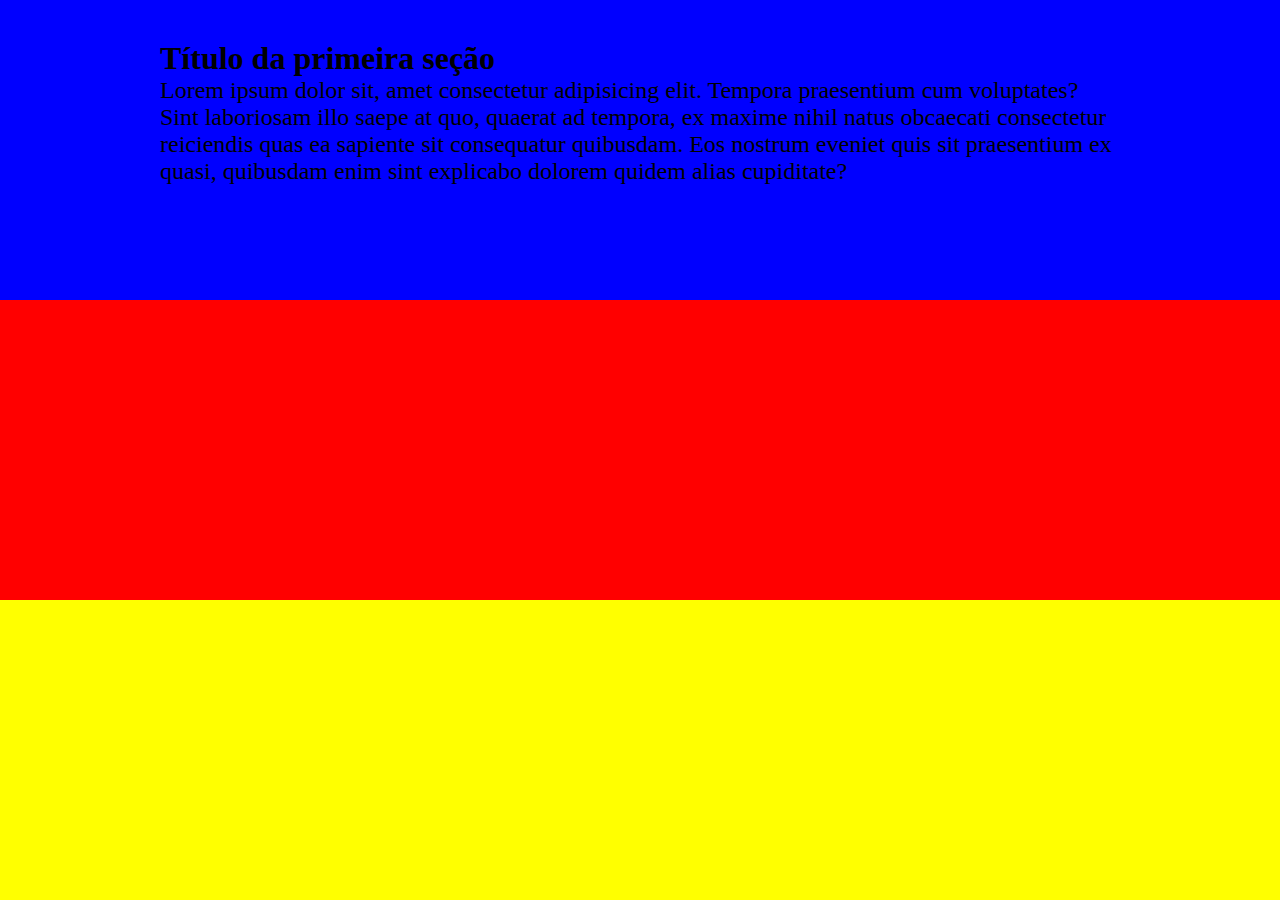
<file: cursos-nivelamento-java-script-html-css/curso-nivelamento-html-css-main/aulas/aula-margin-auto/index.html>
<!DOCTYPE html>
<html lang="pt-br">
  <head>
    <meta charset="UTF-8" />
    <meta http-equiv="X-UA-Compatible" content="IE=edge" />
    <meta name="viewport" content="width=device-width, initial-scale=1.0" />
    <title>Document</title>

    <link rel="stylesheet" href="css/styles.css" />
  </head>
  <body>
    <main>
      <section class="generic-section bg-blue">
        <div class="container">
          <h2>Título da primeira seção</h2>
          <p>
            Lorem ipsum dolor sit, amet consectetur adipisicing elit. Tempora
            praesentium cum voluptates? Sint laboriosam illo saepe at quo,
            quaerat ad tempora, ex maxime nihil natus obcaecati consectetur
            reiciendis quas ea sapiente sit consequatur quibusdam. Eos nostrum
            eveniet quis sit praesentium ex quasi, quibusdam enim sint explicabo
            dolorem quidem alias cupiditate?
          </p>
        </div>
      </section>
      <section class="generic-section bg-red"></section>
      <section class="generic-section bg-yellow"></section>
    </main>
    <footer></footer>
  </body>
</html>
</file>
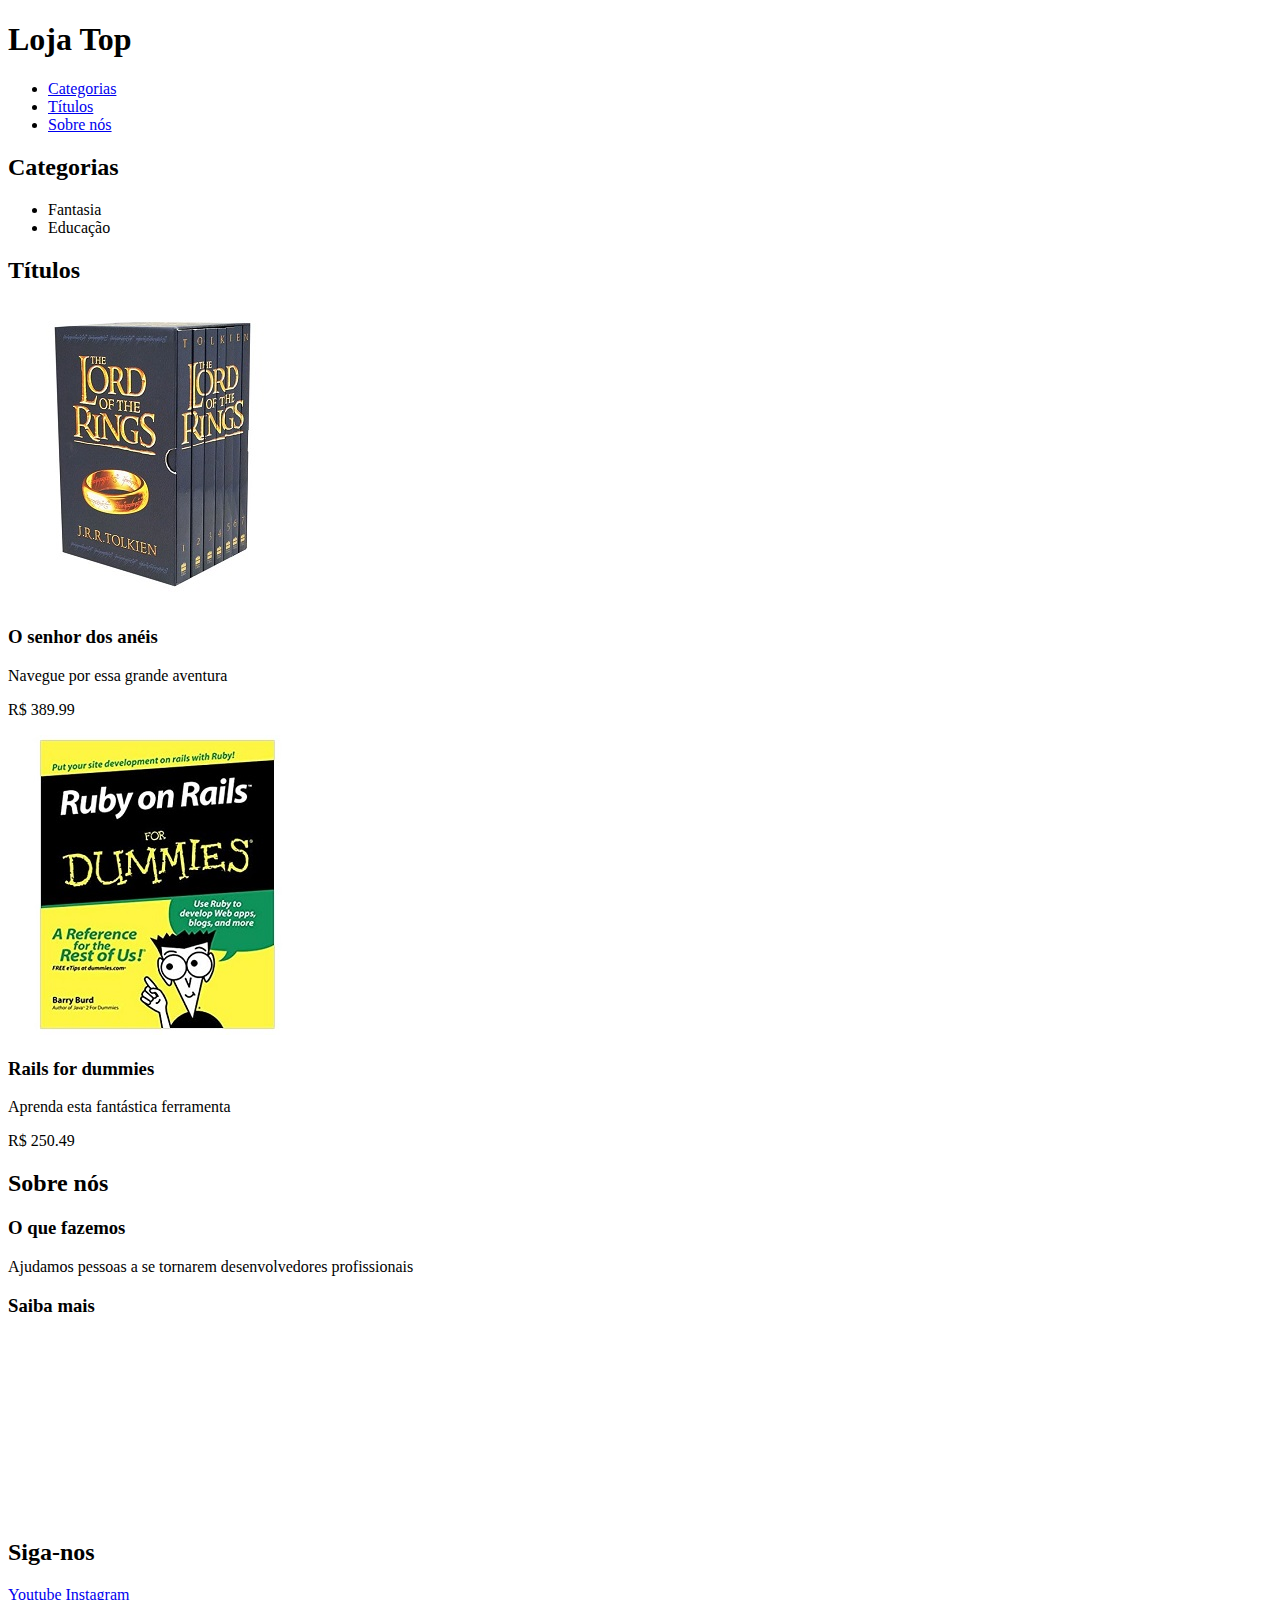
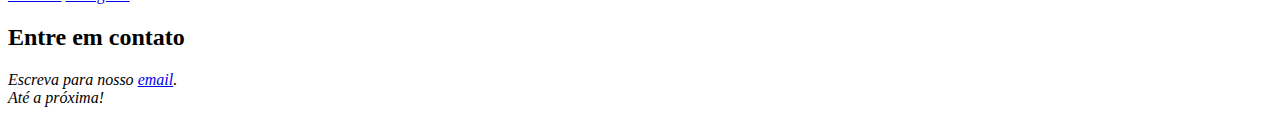
<file: cursos-nivelamento-java-script-html-css/curso-nivelamento-html-css-main/aulas/aula-primeiras-tags/index.html>
<!DOCTYPE html>
<html lang="pt-br">
  <head>
    <meta charset="UTF-8" />
    <meta http-equiv="X-UA-Compatible" content="IE=edge" />
    <meta name="viewport" content="width=device-width, initial-scale=1.0" />
    <title>Loja Top</title>
  </head>
  <body>
    <h1>Loja Top</h1>
    <ul>
      <li><a href="#categories">Categorias</a></li>
      <li><a href="#titles">Títulos</a></li>
      <li><a href="#about">Sobre nós</a></li>
    </ul>
    <h2 id="categories">Categorias</h2>
    <ul>
      <li>Fantasia</li>
      <li>Educação</li>
    </ul>
    <h2 id="titles">Títulos</h2>
    <img src="img/book1.jpg" alt="O senhor dos anéis" />
    <h3>O senhor dos anéis</h3>
    <p>Navegue por essa grande aventura</p>
    <p>R$ 389.99</p>
    <img src="img/book2.jpg" alt="Rails for dummies" />
    <h3>Rails for dummies</h3>
    <p>Aprenda esta fantástica ferramenta</p>
    <p>R$ 250.49</p>
    <h2 id="about">Sobre nós</h2>
    <h3>O que fazemos</h3>
    <p>Ajudamos pessoas a se tornarem desenvolvedores profissionais</p>
    <h3>Saiba mais</h3>
    <iframe
      width="320"
      height="180"
      src="https://www.youtube.com/embed/6PBJUxIiRBI"
      frameborder="0"
      allowfullscreen
      >Lalala</iframe
    >
    <h2>Siga-nos</h2>
    <a href="https://www.youtube.com/devsuperior">Youtube</a>
    <a href="https://www.instagram.com/devsuperior.ig">Instagram</a>
    <h2>Entre em contato</h2>
    <address>
      Escreva para nosso <a href="mailto:contato@devsuperior.com">email</a>.<br>
      Até a próxima!
    </address>
  </body>
</html>
</file>
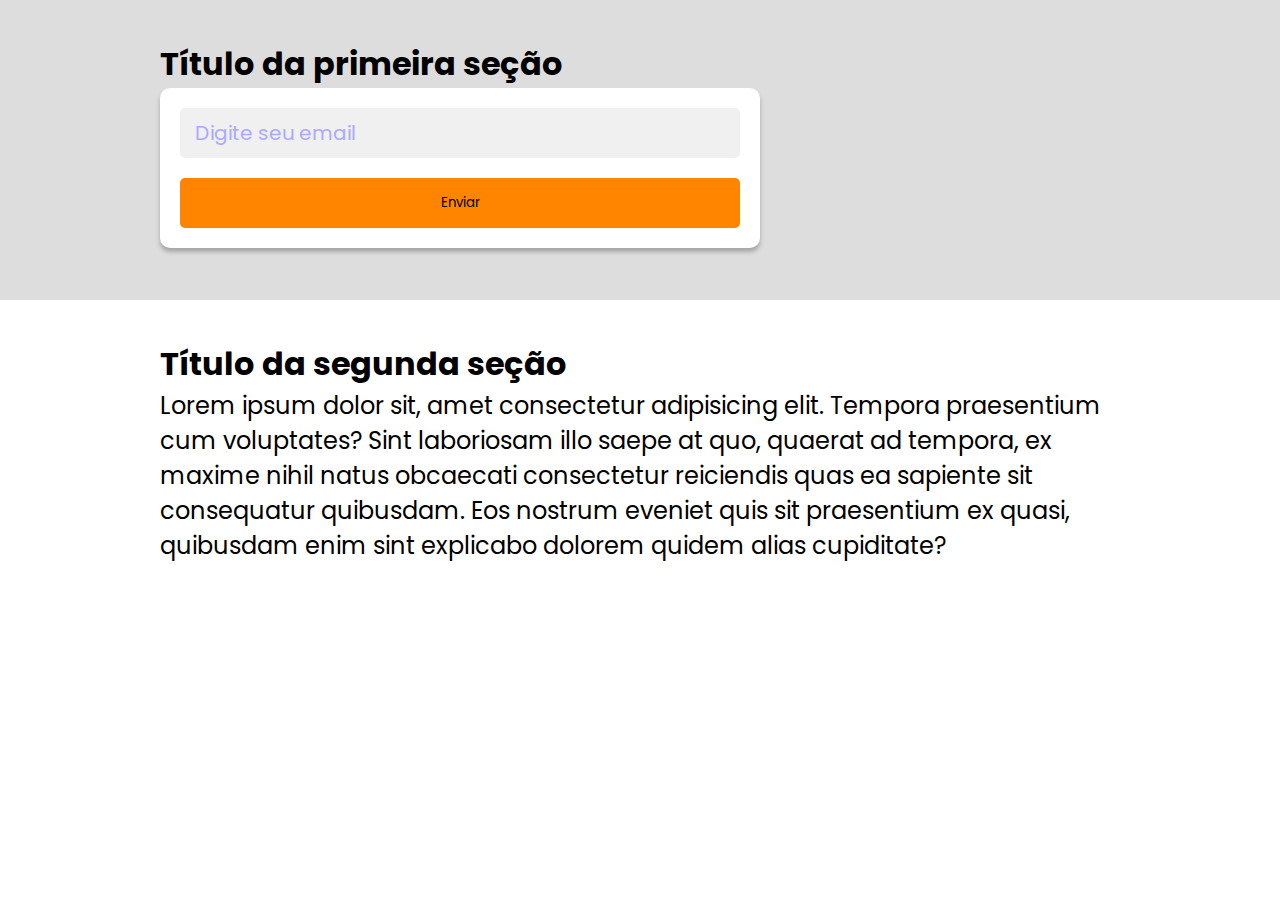
<file: cursos-nivelamento-java-script-html-css/curso-nivelamento-html-css-main/aulas/aula-pseudo-elemento/index.html>
<!DOCTYPE html>
<html lang="pt-br">
  <head>
    <meta charset="UTF-8" />
    <meta http-equiv="X-UA-Compatible" content="IE=edge" />
    <meta name="viewport" content="width=device-width, initial-scale=1.0" />
    <title>Document</title>

    <link rel="stylesheet" href="css/styles.css" />
  </head>
  <body>
    <main>
      <section class="generic-section bg-gray">
        <div class="container">
          <h2>Título da primeira seção</h2>
          <div class="form-card">
            <form action="#">
              <input type="text" placeholder="Digite seu email" />
              <button type="submit">Enviar</button>
            </form>
          </div>
        </div>
      </section>
      <section class="generic-section">
        <div class="container">
          <h2>Título da segunda seção</h2>
          <p>
            Lorem ipsum dolor sit, amet consectetur adipisicing elit. Tempora
            praesentium cum voluptates? Sint laboriosam illo saepe at quo,
            quaerat ad tempora, ex maxime nihil natus obcaecati consectetur
            reiciendis quas ea sapiente sit consequatur quibusdam. Eos nostrum
            eveniet quis sit praesentium ex quasi, quibusdam enim sint explicabo
            dolorem quidem alias cupiditate?
          </p>
        </div>
      </section>
    </main>
  </body>
</html>
</file>
<file: cursos-nivelamento-java-script-html-css/curso-nivelamento-html-css-main/projeto-dsfood/css/styles.css>
/* ELEMENTS */

* {
  box-sizing: border-box;
}

html,
body {
  padding: 0;
  margin: 0;
  font-family: "Roboto", sans-serif;
}

/* CLASSES, IDS */

.nav-container {
  background-color: #cf3527;
  height: 140px;
  width: 100%;
  padding: 20px;
}

.nav-main {
  display: flex;
  justify-content: space-between;
}

.dsfood-logo {
  display: flex;
  flex-direction: column;
  align-items: center;
}

.dsfood-logo img {
  width: 40px;
  height: 40px;
}

.dsfood-logo h1 {
  margin: 0;
  color: #fff;
  font-size: 18px;
}

.dsfood-nav-right {
  display: flex;
  align-items: center;
}

.dsfood-nav-right p {
  display: none;
}

.dsfood-btn-default {
  padding: 0 20px;
  height: 35px;
  border: none;
  border-radius: 4px;
  font-weight: 700;
  color: #6a6a6a;
  background-color: #f8f8f8;
  font-family: "Roboto", sans-serif;
  font-size: 14px;
  cursor: pointer;
}

.dsfood-btn-default:hover {
  background-color: #fff;
}

.dsfood-btn-default:active {
  background-color: #f8f8f8;
}

.dsfood-category-container {
  display: flex;
  justify-content: center;
}

.dsfood-category-container {
  position: relative;
  top: -30px;
  margin-bottom: 10px;
}

.dsfood-btn-category {
  padding: 0;
  width: 120px;
  height: 60px;
  background-color: #ffb647;
  color: #fff;
  border: none;
  border-radius: 4px;
  font-family: "Roboto", sans-serif;
  font-weight: 700;
  font-size: 18px;
  cursor: pointer;
}

.dsfood-btn-category:hover {
  background-color: #ffbb55;
}

.dsfood-btn-category:active {
  background-color: #ffb647;
}

.dsfood-btn-category-ml {
  margin-left: 20px;
}

.dsfood-btn-category-mr {
  margin-right: 20px;
}

.dsfood-catalog-section {
  width: 100%;
  padding: 0 20px;
}

.dsfood-catalog-container {
  width: 100%;
}

.dsfood-catalog-item {
  display: flex;
  margin-bottom: 30px;
}

.dsfood-catalog-item-image {
  width: 90px;
  height: 90px;
  border-radius: 4px 0 0 4px;
}

.dsfood-catalog-item-details-container {
  display: flex;
  flex-direction: column;
  justify-content: space-between;
  flex: 1;
  background-color: #f0eff4;
  padding: 8px 20px;
  border-radius: 0 4px 4px 0;
}

.dsfood-catalog-item-title {
  margin: 0;
  font-size: 14px;
  font-weight: 700;
  color: #3d3d3d;
}

.dsfood-catalog-item-description {
  margin: 0;
  font-size: 10px;
  font-weight: 400;
  color: #3d3d3d;
}

.dsfood-catalog-item-price {
  margin: 0;
  font-size: 14px;
  font-weight: 700;
  color: #5c9f43;
}

@media (min-width: 576px) {
  .nav-container {
    padding: 20px 40px;
  }

  .dsfood-catalog-item-image {
    width: 110px;
    height: 110px;
  }

  .dsfood-catalog-section {
    padding: 0 40px;
  }

  .dsfood-catalog-item-title {
    font-size: 18px;
  }

  .dsfood-catalog-item-description {
    font-size: 12px;
  }

  .dsfood-catalog-item-price {
    font-size: 24px;
  }
}

@media (min-width: 768px) {
  .nav-main {
    max-width: 856px; /* -20 margin, -20 space-around*/
    margin: 0 auto;
  }

  .dsfood-nav-right p {
    margin: 0 15px;
    color: #fff;
    font-size: 14px;
    font-weight: 400;
    display: unset;
  }

  .dsfood-category-container {
    top: -40px;
  }

  .dsfood-btn-category {
    width: 160px;
    height: 80px;
  }

  .dsfood-btn-category-ml {
    margin-left: 40px;
  }

  .dsfood-btn-category-mr {
    margin-right: 40px;
  }

  .dsfood-catalog-container {
    max-width: 896px;
    margin: 0 auto;
    display: flex;
    flex-wrap: wrap;
    justify-content: space-around;
  }

  .dsfood-catalog-item {
    display: flex;
    flex-direction: column;
    width: 260px;
    margin: 0 10px 30px 10px;
  }

  .dsfood-catalog-item-image {
    width: 260px;
    height: 260px;
    border-radius: 4px 4px 0 0;
  }

  .dsfood-catalog-item-details-container {
    border-radius: 0 0 4px 4px;
  }
}

@media (min-width: 992px) {
  .nav-main {
    max-width: 896px;
    margin: 0 auto;
  }

  .dsfood-catalog-container {
    max-width: 896px;
    margin: 0 auto;
    justify-content: space-between;
  }

  .dsfood-catalog-item {
    margin: 0 0 30px 0;
  }
}
</file>
<file: cursos-nivelamento-java-script-html-css/curso-nivelamento-html-css-main/projeto-dstasty/css/styles.css>
@import url("https://fonts.googleapis.com/css2?family=Poppins:wght@400;700&display=swap");

:root {
  --color-red: #f03c42;
  --color-yellow: #fff964;
  --color-white: #fff;
  --bg-light-gray: #e5e5e5;
  --text-gray: #5e5e5e;
  --text-green: #02b814;
}

* {
  font-family: "Poppins", sans-serif;
  box-sizing: border-box;
  margin: 0;
  padding: 0;
}

a,
a:hover {
  color: unset;
  text-decoration: none;
}

header {
  background-color: var(--color-red);
  height: 70px;
  display: flex;
  align-items: center;
  padding: 0 15px;
}

nav h1 {
  text-align: center;
  color: var(--color-yellow);
  font-size: 24px;
}

.container {
  width: 100%;
  max-width: 960px;
  margin: 0 auto;
}

#pizzas {
  padding: 20px 15px;
  background-color: var(--bg-light-gray);
}

.pizza-card {
  display: flex;
  margin: 20px 0;
}

.pizza-card img {
  width: 200px;
  border-radius: 12px 0px 0px 12px;
}

.pizza-card-description {
  background-color: var(--color-white);
  border-radius: 0px 12px 12px 0px;
  padding: 15px;
  display: flex;
  flex-direction: column;
  justify-content: space-between;
}

.pizza-card-description h3 {
  color: var(--text-gray);
  font-size: 24px;
}

.pizza-card-description p {
  color: var(--text-gray);
  font-size: 14px;
}

.pizza-card-description h4 {
  color: var(--text-green);
  font-size: 24px;
}

#comments {
  padding: 20px 15px;
}

#comments h2 {
  text-align: center;
  font-size: 32px;
  color: var(--text-gray);
  margin-bottom: 40px;
}

.card-comment {
  padding: 25px 20px;
  background-color: var(--color-yellow);
  color: var(--color-red);
  border-radius: 12px;
  margin: 20px 0;
}

footer {
  padding: 0 15px;
  height: 120px;
  background-color: var(--color-red);
  color: var(--color-yellow);
  display: flex;
  align-items: center;
}

.footer-content {
  display: flex;
  justify-content: space-between;
}

.footer-content a {
  font-size: 16px;
}

.footer-content address {
  font-size: 16px;
}
</file>
<file: cursos-nivelamento-java-script-html-css/curso-nivelamento-html-css-main/projeto-lojatop/css/styles.css>
/* ELEMENTS */

* {
  box-sizing: border-box;
  padding: 0;
  margin: 0;
  font-family: "Montserrat", sans-serif;
}

a {
  color: #8be8f4;
  text-decoration: none;
}

header {
  background-color: #131a22;
  color: #eee;
  height: 100px;
  width: 100%;
  padding: 20px;
  display: flex;
  align-items: center;
}

footer {
  background-color: #131a22;
  color: #eee;
  height: 200px;
  width: 100%;
  padding: 20px;
  display: flex;
  justify-content: space-between;
}

section {
  min-height: 200px;
  padding: 40px;
}

/* CLASSES, IDS */
/* .class, #id*/

.nav-main {
  width: 100%;
  max-width: 960px;
  margin: 0 auto;
  display: flex;
  justify-content: space-between;
}

.nav-main h1 {
  font-size: 30px;
}

.menu-items {
  display: none;
}

.menu-items li {
  font-size: 14px;
  margin-left: 20px;
}

.nav-brand {
  color: #fff;
  font-size: 18px;
  font-weight: 700;
}

.section-categories {
  display: flex;
  flex-direction: column;
  align-items: center;
  background-color: #232f3e;
}

.section-categories h2 {
  color: #eb8f05;
}

.categories-list {
  margin-top: 20px;
  color: #d2d2d2;
  list-style-type: none;
}

.categories-list li {
  margin-bottom: 10px;
}

.section-titles {
  display: flex;
  flex-direction: column;
  align-items: center;
  background-color: #ccc;
}

.section-titles h2 {
  margin-bottom: 60px;
  color: #555;
}

.title-card {
  display: flex;
  flex-direction: column;
  margin-bottom: 40px;
}

.title-card-img {
  width: 300px;
  border-radius: 10px 10px 0 0;
}

.title-card-description {
  background-color: #ddd;
  width: 300px;
  padding: 15px;
  display: flex;
  flex-direction: column;
  justify-content: center;
  border-radius: 0 0 10px 10px;
}

.title-price {
  color: #5aa04e;
  font-weight: 700;
  margin-top: 10px;
  font-size: 28px;
}

.title-price span {
  font-size: 18px;
}

.section-about {
  display: flex;
  flex-direction: column;
  align-items: center;
  background-color: #232f3e;
  color: #d2d2d2;
}

.section-about h2 {
  color: #eb8f05;
}

.section-about h3 {
  margin: 15px 0;
}

.section-about p {
  text-align: center;
}

.footer-content {
  width: 100%;
  max-width: 960px;
  margin: 0 auto;
  display: flex;
  justify-content: space-between;
  align-items: center;
}

.footer-content h2 {
  font-size: 16px;
  margin-bottom: 10px;
}

.footer-content a {
  font-size: 12px;
}

.footer-content address {
  font-size: 12px;
}

@media(min-width: 576px) {
  .menu-items {
    display: flex;
    align-items: center;
    list-style-type: none;
  }

  .title-card {
    flex-direction: row;
  }

  .title-card-img {
    width: 200px;
    border-radius: 10px 0 0 10px;
  }

  .title-card-description {
    border-radius: 0 10px 10px 0;
  }
}
</file>
<file: cursos-nivelamento-java-script-html-css/curso-nivelamento-html-css-main/projeto-profile/css/styles.css>
/* ELEMENTS */

:root{
    --color-dark-gray: #2C3E50;
}

* {
    box-sizing: border-box;
}

html, body {
    padding: 0;
    margin: 0;
    font-family: "Montserrat", sans-serif;
}

footer {
    height: 120px;
    background-color: var(--color-dark-gray);
    display: flex;
    flex-direction: column;
    align-items: center;
}

/* CLASSES, IDS */

.nav-container {
    background-color: var(--color-dark-gray);
    height: 100px;
    width: 100%;
    padding: 20px;
    position: fixed;
}

.nav-main {
    display: flex;
    flex-direction: column;
    align-items: center;
}

.nav-main a {
    color: #FFF;
    text-transform: uppercase;
    text-decoration: none;
}

.menu-items {
    display: flex;
    list-style-type: none;
    margin: 0;
    padding: 0;
}

.menu-items li {
    margin: 10px;
    font-size: 14px;
}

.nav-brand {
    font-size: 18px;
    font-weight: 700;
    margin-bottom: 5px;
}

.profile-container {
    background-color: #1ABC9C;
    color: #FFF;
    padding: 160px 0 60px 0;
    display: flex;
    flex-direction: column;
    align-items: center;
}

.profile-avatar img {
    width: 150px;
}

.profile-title {
    margin: 35px 0 0 0;
    font-size: 2rem;
}

.profile-description {
    margin: 0;
    font-size: 1rem;
}

.container {
    width: 100%;
    max-width: 960px;
    margin: 0 auto;
}

.portfolio-title {
    font-size: 2rem;
    text-transform: uppercase;
    text-align: center;
    color: #2C3E50;
    margin: 60px 0 10px 0;
}

.portfolio-container {
    display: flex;
    justify-content: center;
    flex-wrap: wrap;
}

.portfolio-item {
    width: calc(100% - 40px);
    max-width: 420px;
    border-radius: 10px;
    cursor: pointer;
    margin: 20px;
}

.footer-title {
    color: #FFF;
    font-size: 14px;
    margin-top: 30px;
}

.social-container img {
    width: 32px;
    height: 32px;
    margin: 10px;
}

@media(min-width: 576px) {

    html {
        font-size: 20px;
    }
}

@media(min-width: 768px) {

    html {
        font-size: 24px;
    }

    .portfolio-item {
        width: 280px;
    }

    .nav-container {
        display: flex;
    }

    .nav-main {
        flex-direction: row;
        justify-content: space-between;
    }

    .nav-brand {
        font-size: 30px;
        margin-bottom: 0;
    }

    .menu-items li {
        font-size: 18px;
    }
}
</file>
<file: cursos-nivelamento-java-script-html-css/curso-nivelamento-javascript-main/projeto-dsviacep/css/styles.css>
@import 'modal.css';
@import 'buttons.css';

* {
    box-sizing: border-box;
    padding: 0;
    margin: 0;
    font-family: 'Open Sans', sans-serif;
}

html, body {
    background-color: #000;
}

.nav-container {
    height: 80px;
    background-color: #ff8400;
    width: 100%;
    padding: 0 20px;
    display: flex;
    align-items: center;
}

.nav-main {
    width: 100%;
    max-width: 900px;
    margin: 0 auto;
    display: flex;
    align-items: center;
    justify-content: space-between;
}

.nav-main h1 {
    color: #fff;
    font-size: 36px;
}

.contact-link {
    color: #fff;
    cursor: pointer;
}

.form-container {
    width: 100%;
    padding: 40px 20px;
}

.card-form {
    background-color: #333;
    width: 100%;
    max-width: 600px;
    margin: 0 auto;
    border-radius: 8px;
    padding: 20px;
}

.form-control {
    margin-bottom: 20px;
}

.form-control label {
    display: none;
}

.error-message {
    margin-top: 5px;
    color: #faa;
}

.form-input {
    height: 50px;
    width: 100%;
    border-radius: 4px;
    padding: 0 20px;
    font-size: 14px;
    border: 0;
}

.form-input::placeholder {
    color: #C9C9C9;
}

.form-input:disabled {
    background-color: #ddd;
}

.list-container {
    width: 100%;
    margin: 0 auto;
    padding: 0 20px;
    display: flex;
    flex-direction: column;
    align-items: center;
}

.card-list-item {
    background-color: #333;
    color: #fff;
    margin-bottom: 20px;
    width: 100%;
    max-width: 900px;
    border-radius: 8px;
    padding: 20px;
}

.card-list-item h3 {
    color: #ff8400;
    font-size: 18px;
}

.address-line {
    color: #fff;
    font-size: 14px;
}

.address-cep {
    color: #8f8f8f;
    font-size: 12px;
}
</file>
<file: cursos-nivelamento-java-script-html-css/curso-nivelamento-html-css-main/aulas/aula-borda-sombra/css/styles.css>
@import url('https://fonts.googleapis.com/css2?family=Poppins:wght@400;700&display=swap');

* {
    margin: 0;
    padding: 0;
    box-sizing: border-box;
    font-family: 'Poppins', sans-serif;
}

.generic-section {
    min-height: 300px;
    padding: 40px 20px;
}

.bg-gray {
    background-color: #ddd;
}

.generic-section h2 {
    font-size: 32px;
}

.generic-section p {
    font-size: 24px;
}

.container {
    width: 100%;
    max-width: 960px;
    margin: 0 auto;
}

.form-card {
    background-color: #fff;
    padding: 20px;
    max-width: 600px;
    border-radius: 10px;
    box-shadow: 0px 4px 4px rgba(0, 0, 0, 0.25);
    border: 1px solid #999;
}

.form-card form {
    display: flex;
    flex-direction: column;
}

form input {
    border: none;
    background-color: #ddd;
    height: 50px;
    margin-bottom: 20px;
}

form input:focus {
    outline: 1px solid #999;
}
</file>
<file: cursos-nivelamento-java-script-html-css/curso-nivelamento-html-css-main/aulas/aula-calc-vh-vw/css/styles.css>
@import url("https://fonts.googleapis.com/css2?family=Poppins:wght@400;700&display=swap");

:root {
  --main-color: #205520;
  --secondary-color: #552055;
  --dark-gray: #666;
  --light-gray: #ddd;
  --color-white: #fff;
}

* {
  margin: 0;
  padding: 0;
  box-sizing: border-box;
  font-family: "Poppins", sans-serif;
}

a,
a:hover {
  text-decoration: none;
  color: unset;
}

header {
  height: 100px;
  background-color: var(--main-color);
}

footer {
  height: 200px;
  background-color: var(--secondary-color);
}

main {
  min-height: calc(100vh - 300px);
}

.generic-section {
  min-height: 300px;
  padding: 60px 20px;
}

.bg-gray {
  background-color: var(--light-gray);
}

.generic-section h2 {
  color: var(--main-color);
  font-size: 32px;
}

.generic-section p {
  font-size: 24px;
  color: var(--dark-gray);
}

.container {
  width: 100%;
  max-width: 960px;
  margin: 0 auto;
}

.buttons-container {
  display: flex;
  margin-top: 30px;
}

.link-button {
  height: 60px;
  padding: 20px;
  border-radius: 8px;
  background-color: var(--secondary-color);
  color: var(--color-white);
}
</file>
<file: cursos-nivelamento-java-script-html-css/curso-nivelamento-html-css-main/aulas/aula-flexbox/css/styles.css>
* {
  box-sizing: border-box;
}

html, body {
    background-color: #ddd;
    margin: 0;
}

.container-dos-blocos {
    width: 100%;
    max-width: 960px;
    margin: 0 auto;
    display: flex;
    flex-wrap: wrap;
}

.bloco {
    width: 280px;
    height: 200px;
    margin: 20px;
    border-radius: 20px;
    padding: 10px;
    background-color: #fff;
}

.bloco:hover {
    border: 2px solid red;
}
</file>
<file: cursos-nivelamento-java-script-html-css/curso-nivelamento-html-css-main/aulas/aula-footer-flexbox/css/styles.css>
@import url('https://fonts.googleapis.com/css2?family=Poppins:wght@400;700&display=swap');

* {
    margin: 0;
    padding: 0;
    box-sizing: border-box;
    font-family: 'Poppins', sans-serif;
}

a, a:hover {
    text-decoration: none;
    color: unset;
}

.generic-section {
    min-height: 300px;
    padding: 40px 20px;
}

.bg-blue {
    background-color: blue;
}

.bg-red {
    background-color: red;
}

.bg-yellow {
    background-color: yellow;
}

.generic-section h2 {
    font-size: 32px;
}

.generic-section p {
    font-size: 24px;
}

.container {
    width: 100%;
    max-width: 960px;
    margin: 0 auto;
}

footer {
    padding: 40px 20px;
    background-color: #000;
    color: #fff;
    display: flex;
    align-items: center;
}

.footer-links-container a {
    display: block;
    text-align: center;
}

.footer-content {
    display: flex;
    justify-content: space-between;
    align-items: center;
}

.footer-company-container {
    display: flex;
    flex-direction: column;
    align-items: center;
}

.footer-company-container p {
    text-align: center;
}

.footer-company-container img {
    width: 200px;
    margin-bottom: 10px;
}
</file>
<file: cursos-nivelamento-java-script-html-css/curso-nivelamento-html-css-main/aulas/aula-google-fonts/css/styles.css>
/* @import url('https://fonts.googleapis.com/css2?family=Poppins:wght@400;700&display=swap'); */

@import url('https://fonts.googleapis.com/css2?family=Poppins:ital,wght@0,400;1,100;1,700&display=swap');

* {
    margin: 0;
    padding: 0;
    box-sizing: border-box;
    font-family: 'Poppins', sans-serif;
}

.generic-section {
    min-height: 300px;
    padding: 40px 20px;
}

.bg-blue {
    background-color: blue;
}

.bg-red {
    background-color: red;
}

.bg-yellow {
    background-color: yellow;
}

h2 {
    font-size: 32px;
}

p {
    font-size: 24px;
}

.container {
    width: 100%;
    max-width: 960px;
    margin: 0 auto;
}
</file>
<file: cursos-nivelamento-java-script-html-css/curso-nivelamento-html-css-main/aulas/aula-margin-auto/css/styles.css>
* {
    margin: 0;
    padding: 0;
    box-sizing: border-box;
}

.generic-section {
    min-height: 300px;
    padding: 40px 20px;
}

.bg-blue {
    background-color: blue;
}

.bg-red {
    background-color: red;
}

.bg-yellow {
    background-color: yellow;
}

h2 {
    font-size: 32px;
}

p {
    font-size: 24px;
}

.container {
    width: 100%;
    max-width: 960px;
    margin: 0 auto;
}
</file>
<file: cursos-nivelamento-java-script-html-css/curso-nivelamento-html-css-main/aulas/aula-pseudo-elemento/css/styles.css>
@import url('https://fonts.googleapis.com/css2?family=Poppins:wght@400;700&display=swap');

* {
    margin: 0;
    padding: 0;
    box-sizing: border-box;
    font-family: 'Poppins', sans-serif;
}

.generic-section {
    min-height: 300px;
    padding: 40px 20px;
}

.bg-gray {
    background-color: #ddd;
}

.generic-section h2 {
    font-size: 32px;
}

.generic-section p {
    font-size: 24px;
}

.container {
    width: 100%;
    max-width: 960px;
    margin: 0 auto;
}

.form-card {
    background-color: #fff;
    padding: 20px;
    max-width: 600px;
    border-radius: 10px;
    box-shadow: 0px 4px 4px rgba(0, 0, 0, 0.25);
}

.form-card form {
    display: flex;
    flex-direction: column;
}
   
.form-card form input {
    height: 50px;
    margin-bottom: 20px;
    border: none;
    background-color: #f0f0f0;
    border-radius: 5px;
    padding: 15px;
    font-size: 20px;
}

.form-card form input::placeholder {
    color: #aaf;
}

.form-card form button {
    height: 50px;
    border: none;
    border-radius: 5px;
    background-color: #ff8400;
}

.form-card form button:hover {
    background-color: #ffbb00;
}
</file>
